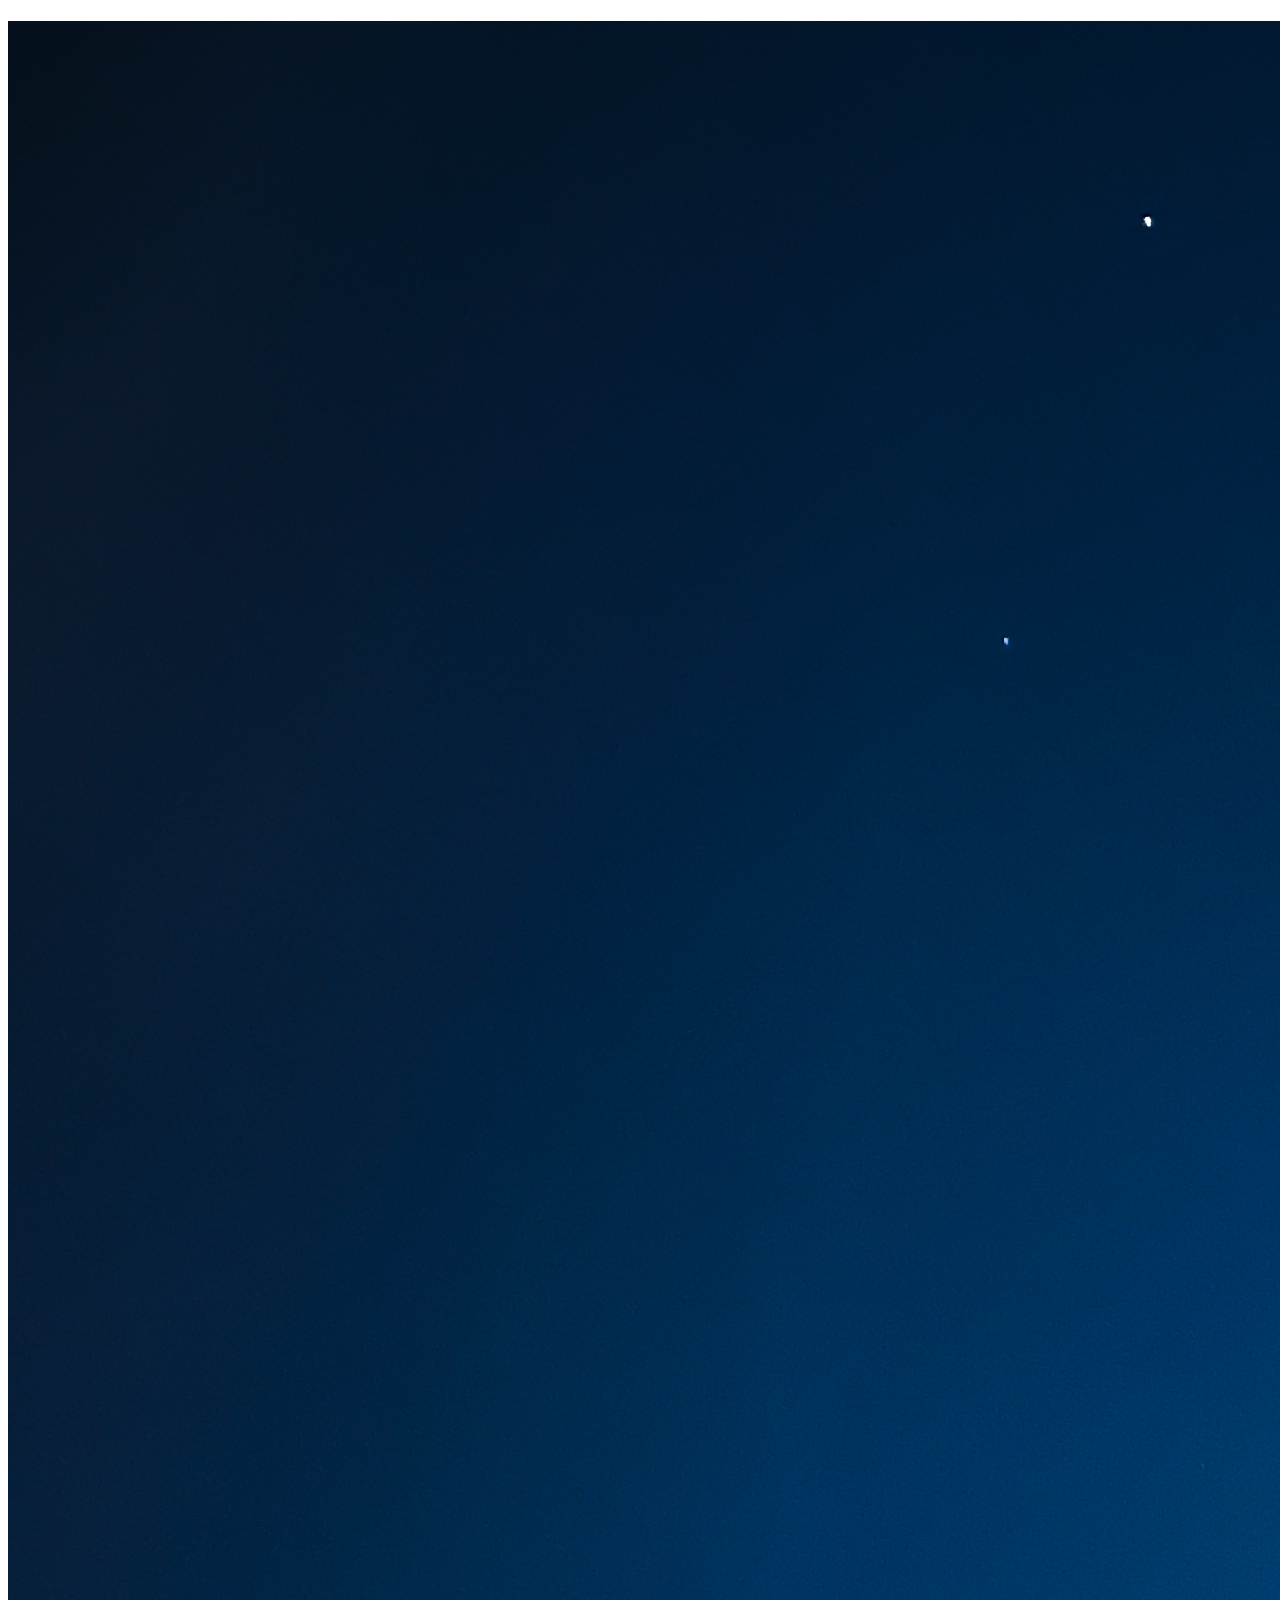
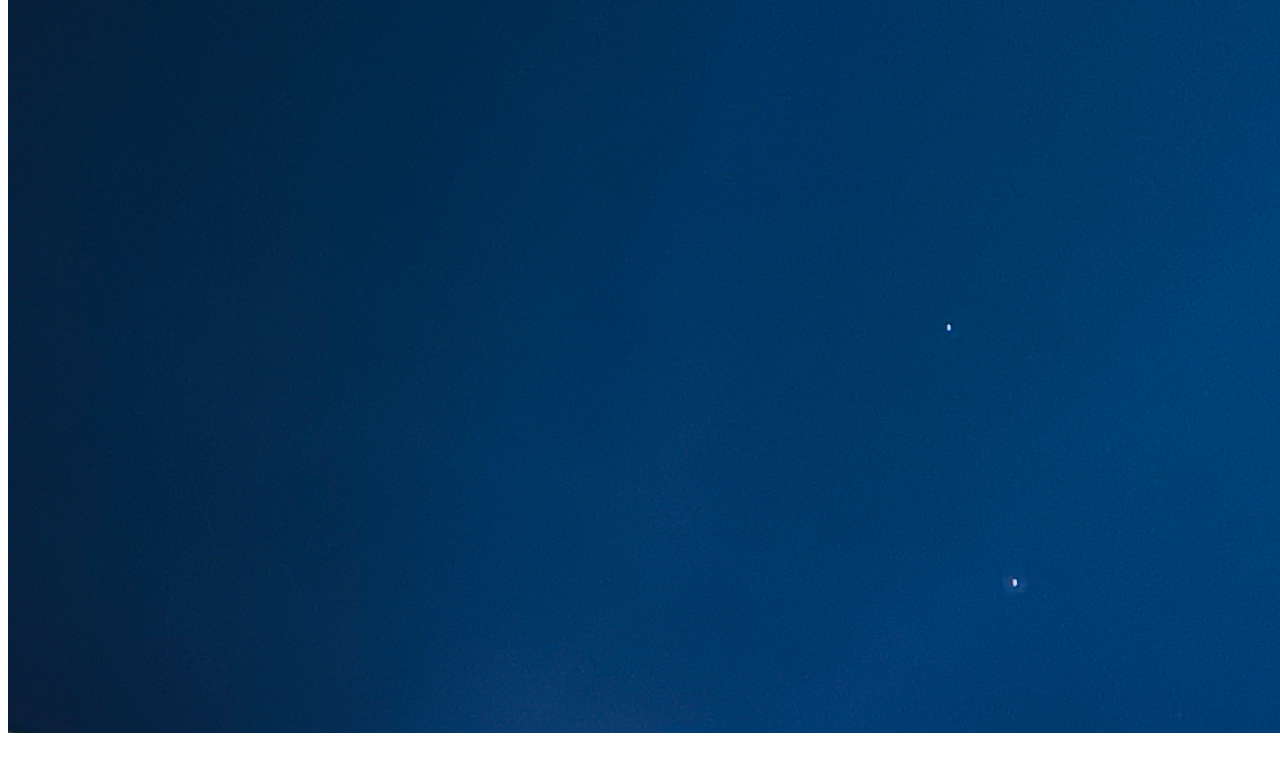
<file: index.html>
<!DOCTYPE html>
<html>
<body>
<h1>

<img src="IMG_8699.jpg" usemap="#image-map">

<map name="image-map">
<area shape="circle" coords="1200,201,61" alt="Angel" href="Angel.html">
</map></h1>
<p></p>
</body>
</html>
</file>
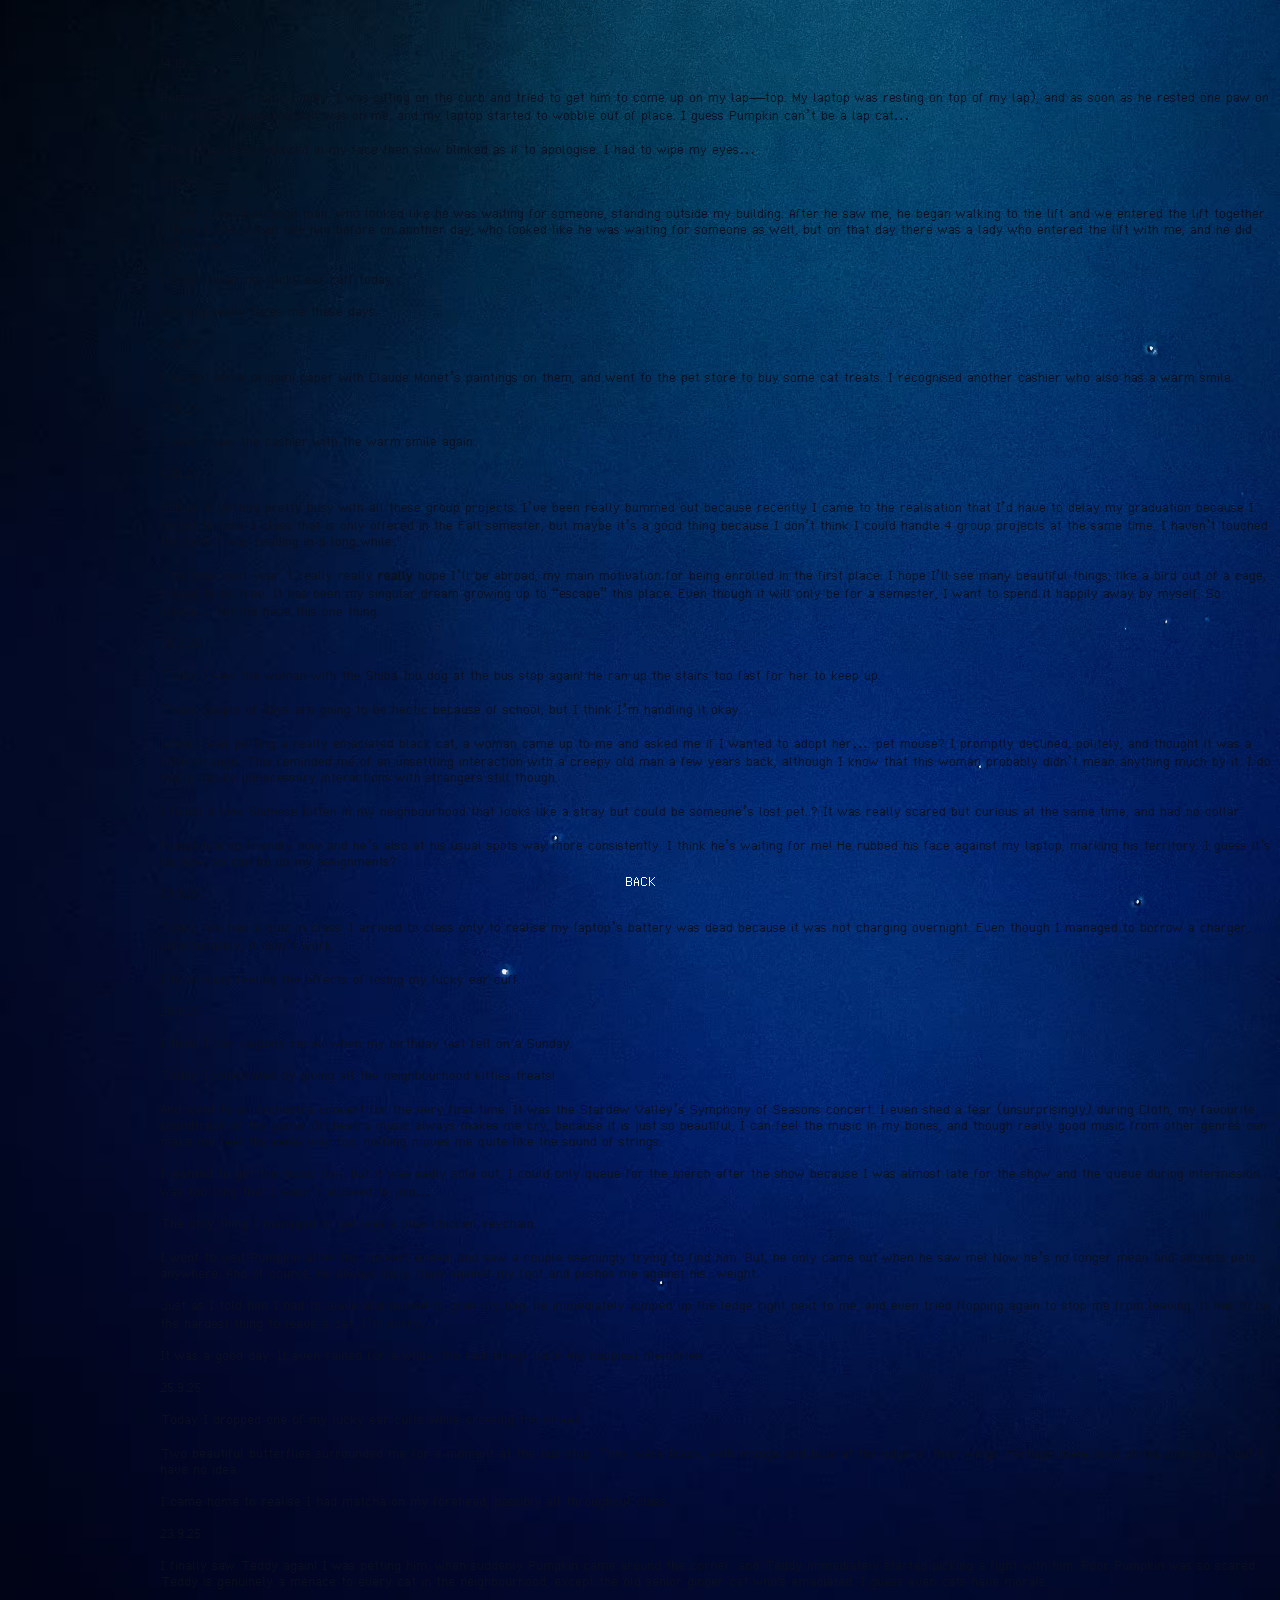
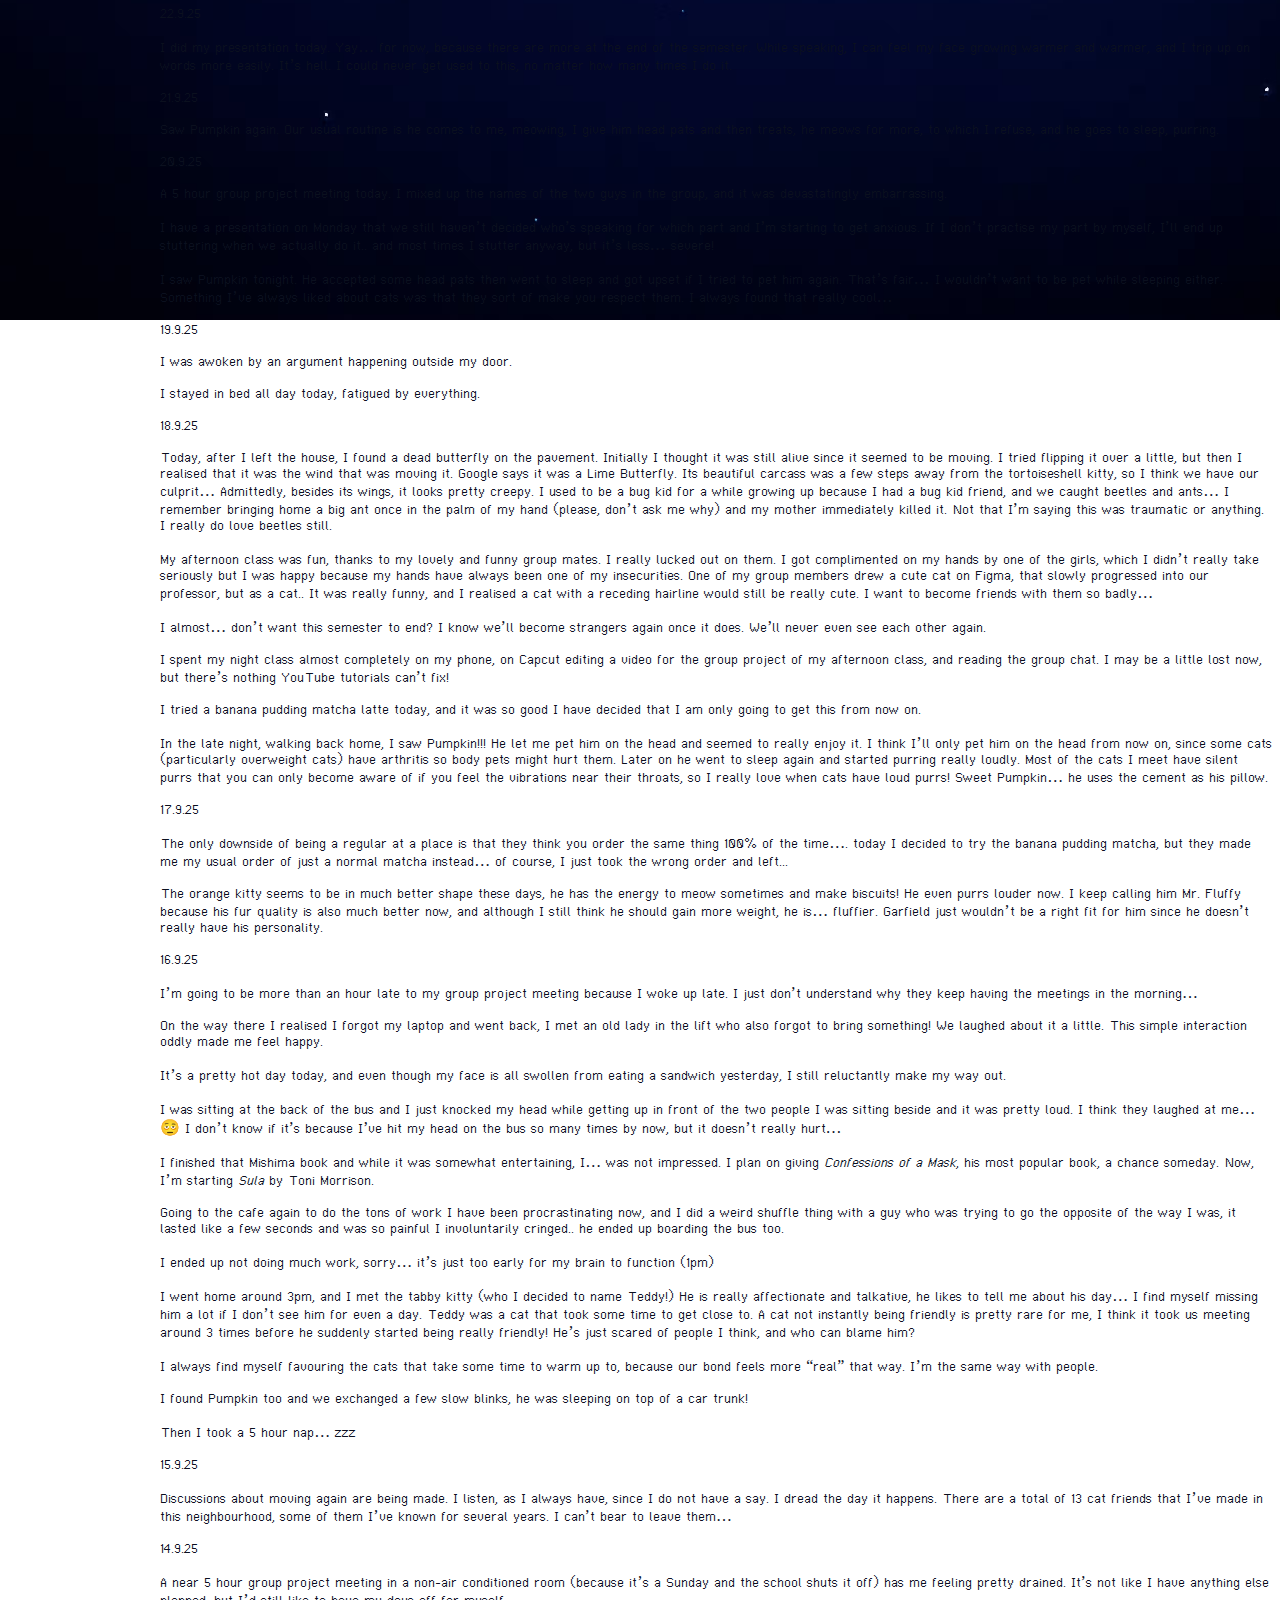
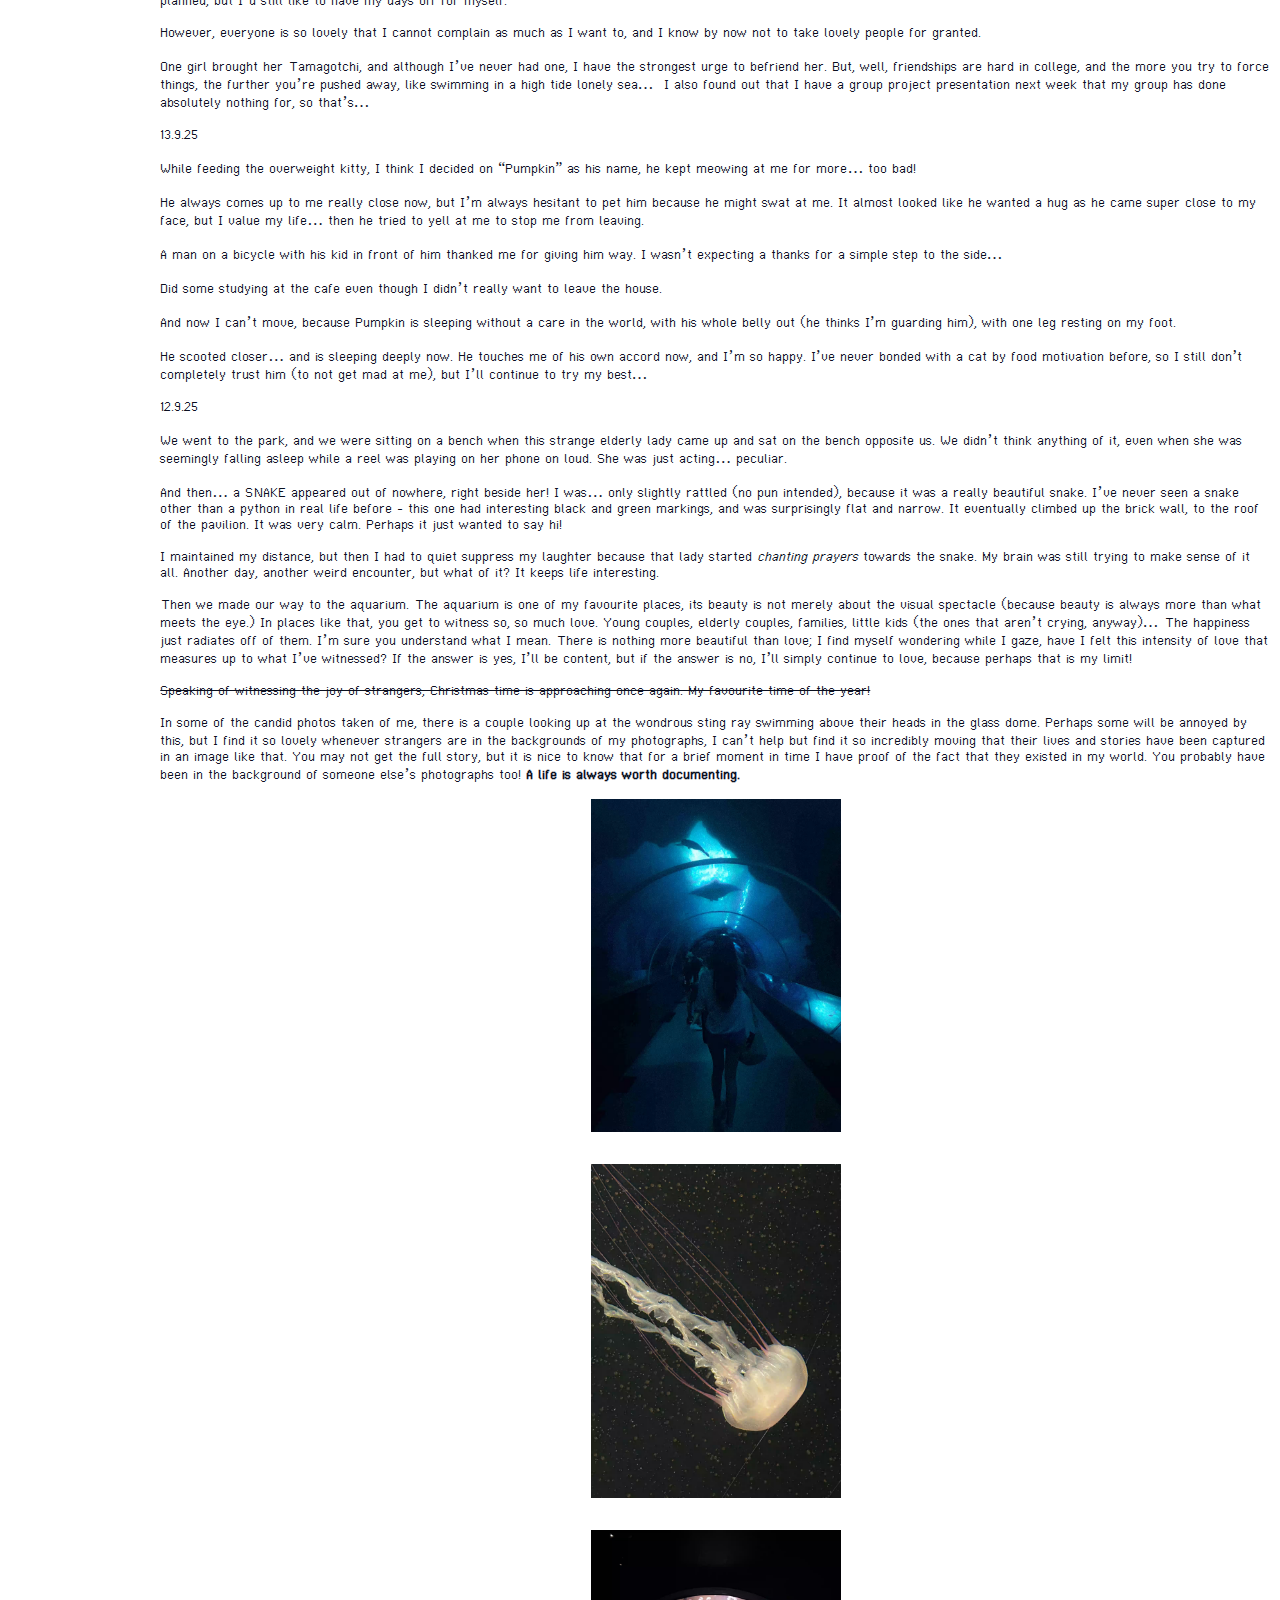
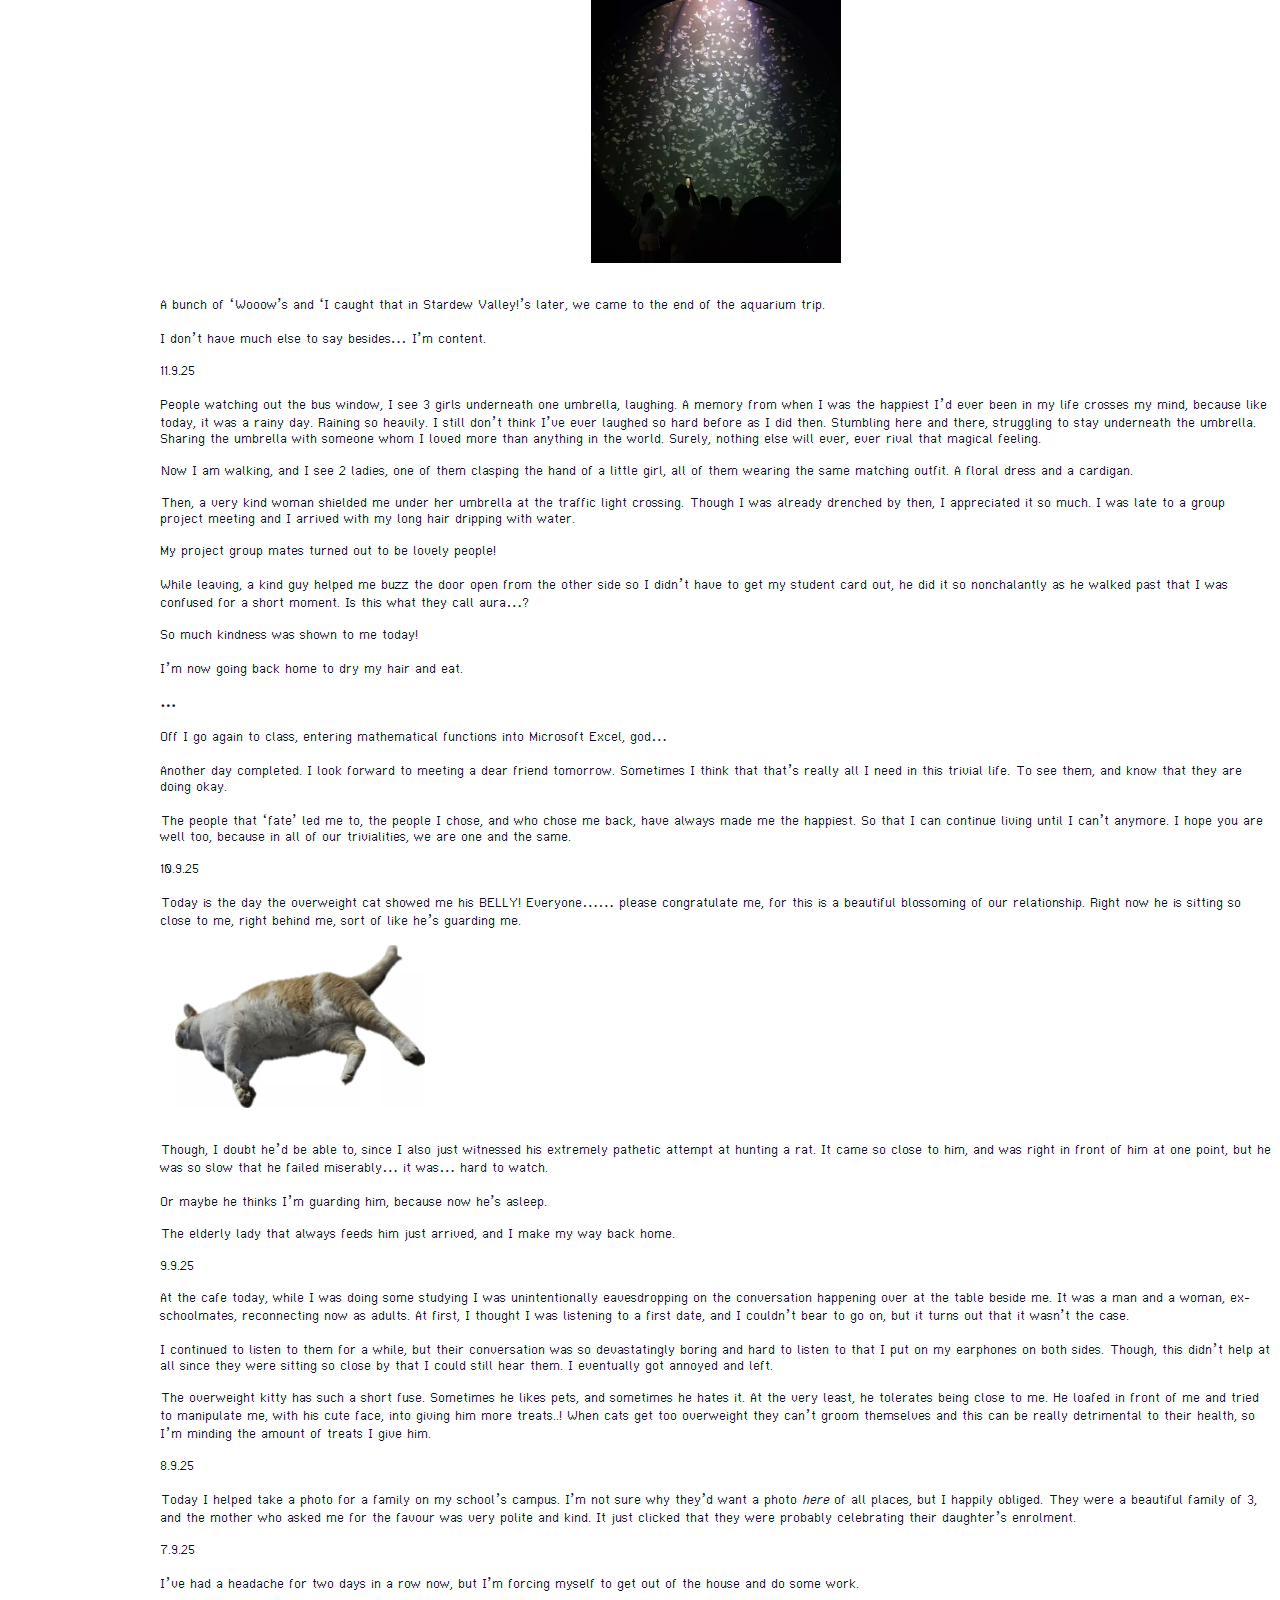
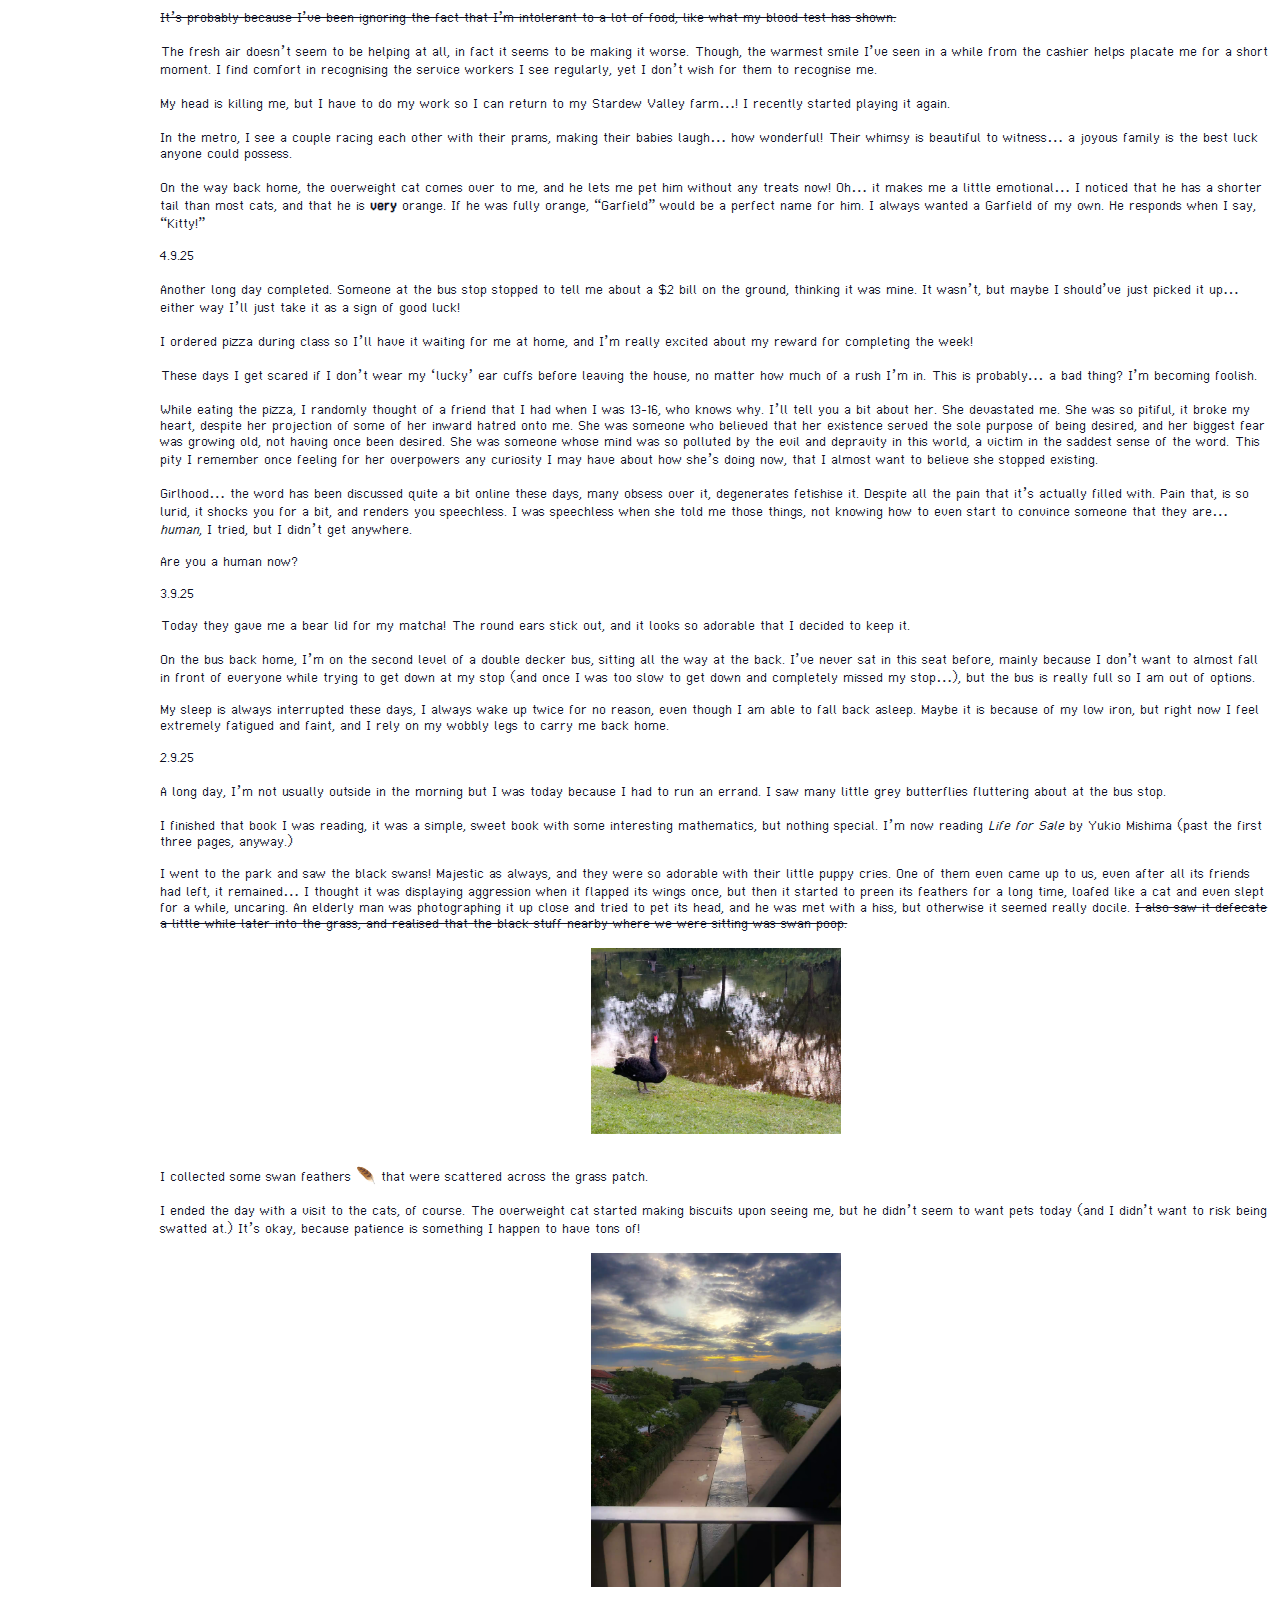
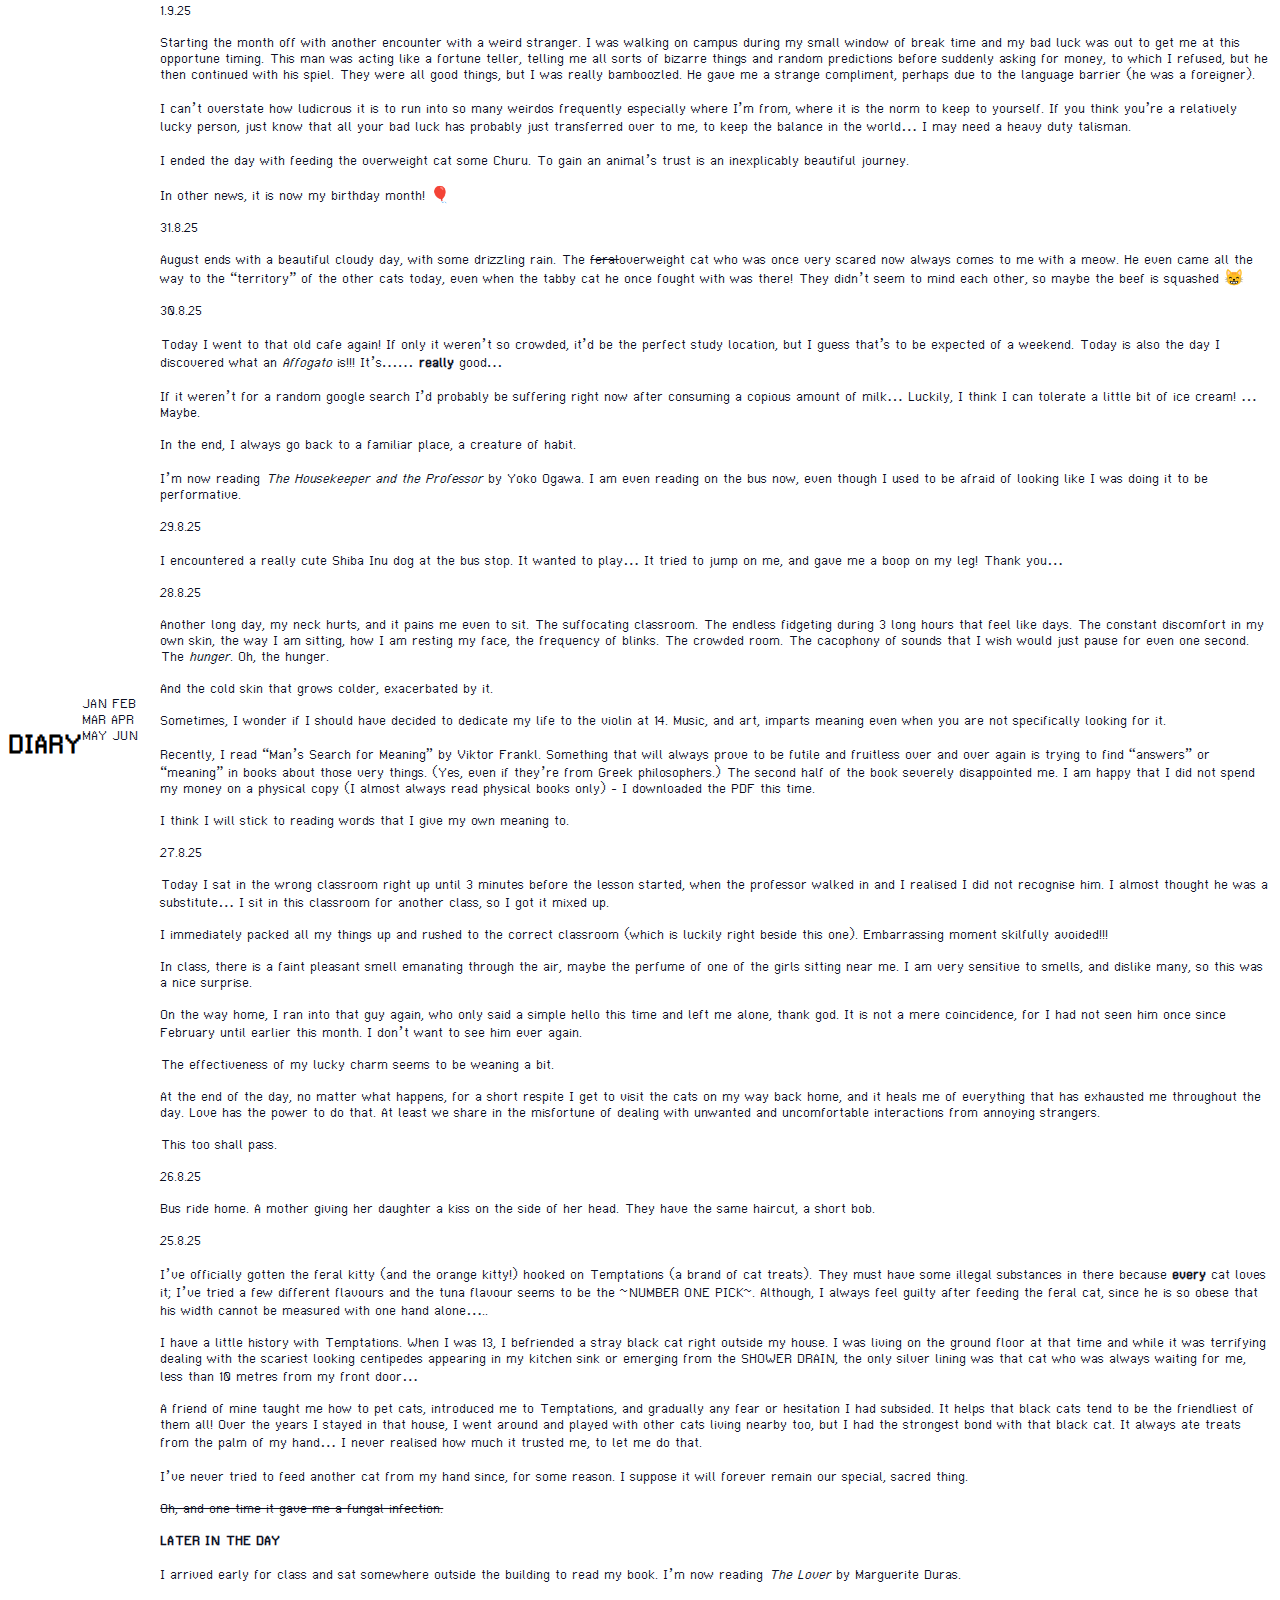
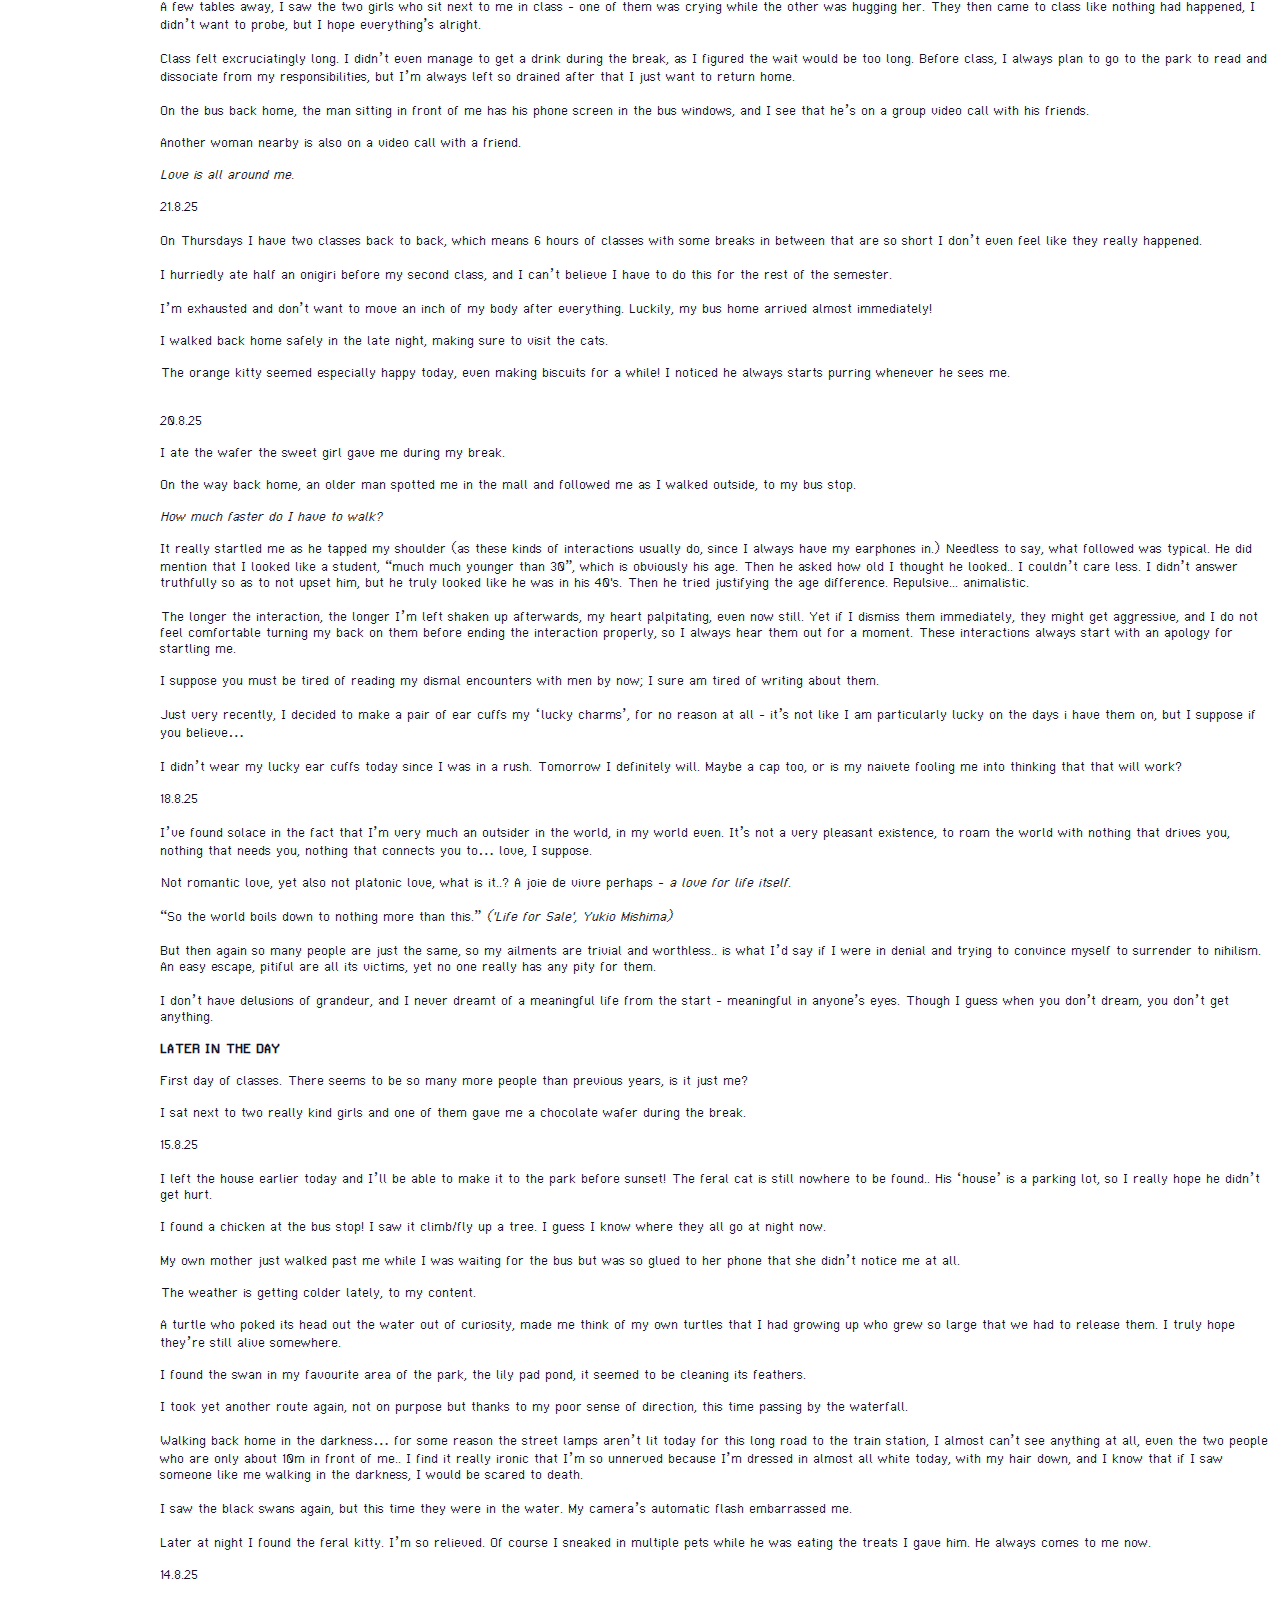
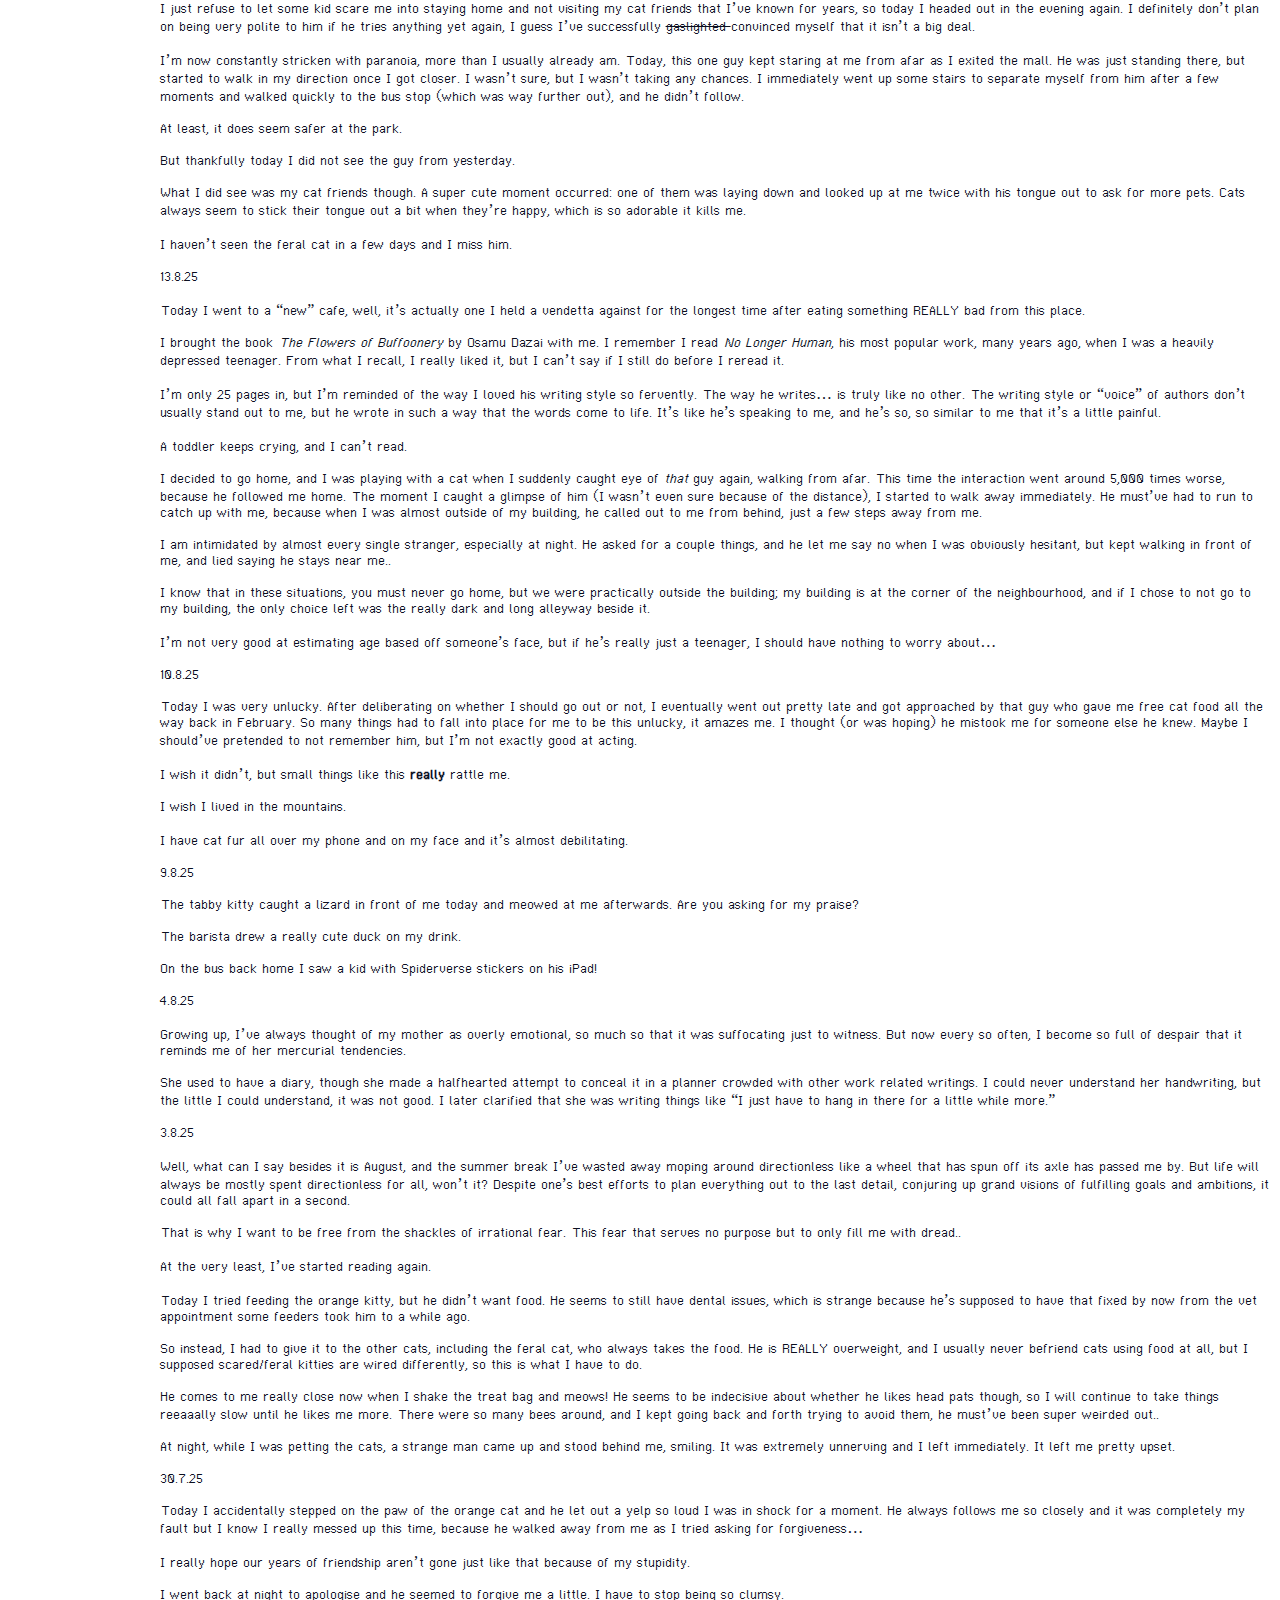
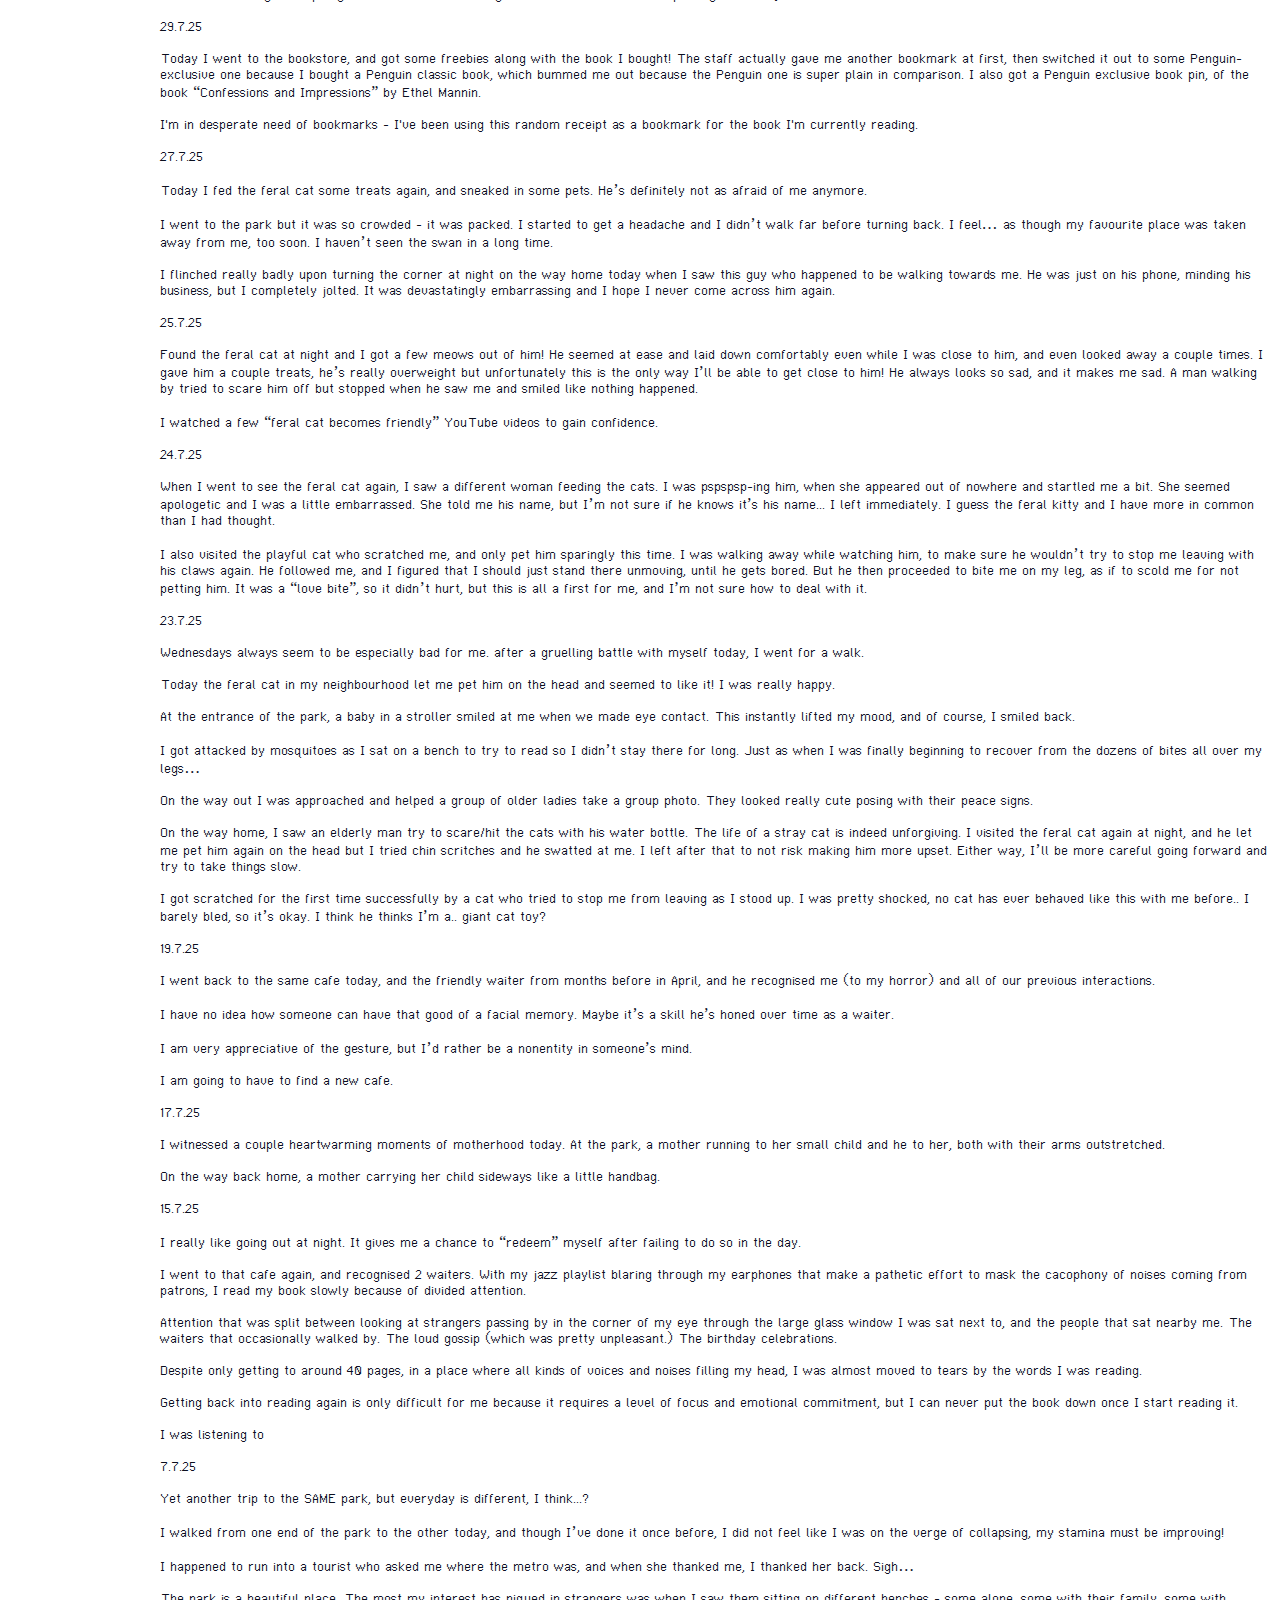
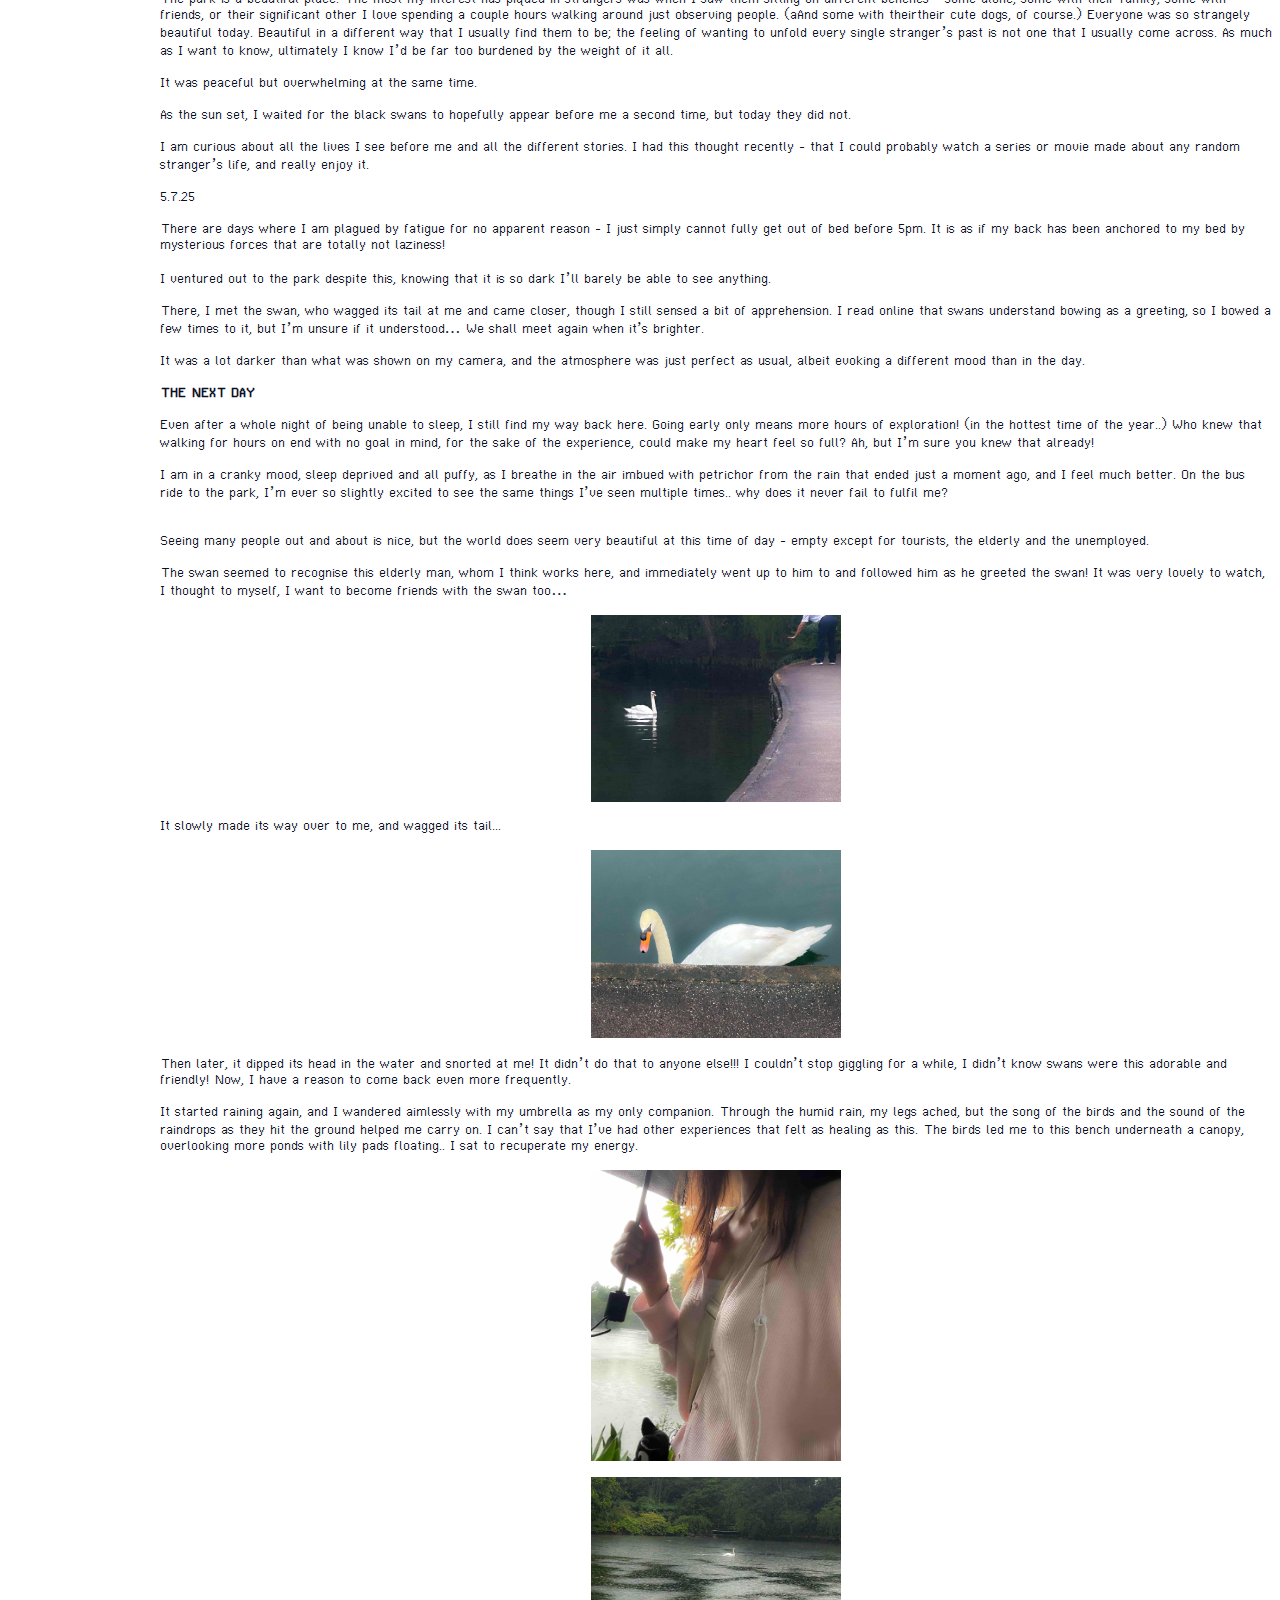
<file: diary/index.html>
<!DOCTYPE html>
<html lang="en">
<head>
   
    <meta charset="UTF-8">
    <link rel="stylesheet" href="../style.css">
    <meta name="viewport" content="width=device-width, initial-scale=1.0" />
   
    <title>Diary</title>
</head>
<body class="diary-bg">

  <div class="container">

<h1>DIARY <br> </h1>
   <p>JAN FEB MAR APR MAY JUN <a href=#7>JUL</a> <a href=#8>AUG</a> <a href=#9>SEP</a> <a href=#10>OCT</a> <a href=#11>NOV</a></p>
    <div id="scroll"> 
      <div id="10">
        <p>14.10.25<br><br>
          Pumpkin purrs really loudly. I was sitting on the curb and tried to get him to come up on my lap—top. My laptop was resting on top of my lap), and as soon as he rested one paw on it I felt like a bowling ball was on me, and my laptop started to wobble out of place. I guess Pumpkin can’t be a lap cat… <br><br>

The calico kitty sneezed in my face then slow blinked as if to apologise. I had to wipe my eyes… 
        </p>
        <p>9.10.25<br><br>
          Today I saw a strange man, who looked like he was waiting for someone, standing outside my building. After he saw me, he began walking to the lift and we entered the lift together. I think I saw a man like him before on another day, who looked like he was waiting for someone as well, but on that day there was a lady who entered the lift with me, and he did not follow.<br><br>

          I didn’t wear my lucky ear cuff today. <br><br>
          
          Nothing really fazes me these days. </p>
        <p>8.10.25<br><br>
          I bought some origami paper with Claude Monet’s paintings on them, and went to the pet store to buy some cat treats. I recognised another cashier who also has a warm smile. 

        </p>
        <p>7.10.25<br><br>
          Today I saw the cashier with the warm smile again. </p>
        <p>6.10.25<br><br>
          School is getting pretty busy with all these group projects. I’ve been really bummed out because recently I came to the realisation that I’d have to delay my graduation because I forgot to take a class that is only offered in the Fall semester, but maybe it’s a good thing because I don’t think I could handle 4 group projects at the same time. I haven’t touched the book I was reading in a long while.<br><br>

          This time next year, I really really <b>really</b> hope I’ll be abroad, my main motivation for being enrolled in the first place. I hope I’ll see many beautiful things; like a bird out of a cage, I want to be free. It has been my singular dream growing up to “escape” this place. Even though it will only be for a semester, I want to spend it happily away by myself. So please… let me have this one thing. </p>
      </div>
      <div id="9">
        <p>30.9.25<br><br>
          Today I saw the woman with the Shiba Inu dog at the bus stop again! He ran up the stairs too fast for her to keep up.<br><br>

          These couple of days are going to be hectic because of school, but I think I’m handling it okay.<br><br>
          
          While I was petting a really emaciated black cat, a woman came up to me and asked me if I wanted to adopt her…. pet mouse? I promptly declined, politely, and thought it was a little strange. This reminded me of an unsettling interaction with a creepy old man a few years back, although I know that this woman probably didn’t mean anything much by it. I do really dislike unnecessary interactions with strangers still though. <br><br>
          
          I found a new Siamese kitten in my neighbourhood that looks like a stray but could be someone’s lost pet..? It was really scared but curious at the same time, and had no collar. <br><br>
          
          Pumpkin is so friendly now and he’s also at his usual spots way more consistently. I think he’s waiting for me! He rubbed his face against my laptop, marking his territory. I guess it’s his now, so can he do my assignments? </p>
        <p>29.9.25<br><br>
          Today, we had a quiz in class. I arrived to class only to realise my laptop’s battery was dead because it was not charging overnight. Even though I managed to borrow a charger, unfortunately, it didn’t work. <br><br>

          I’m already feeling the effects of losing my lucky ear cuff. </p>
        <p>28.9.25<br><br>
          I think I can vaguely recall when my birthday last fell on a Sunday.<br><br>

Today I celebrated by giving all the neighbourhood kitties treats! <br><br>

And went to an orchestra concert for the very first time. It was the Stardew Valley’s Symphony of Seasons concert. I even shed a tear (unsurprisingly) during Cloth, my favourite soundtrack of the game. Orchestra music always makes me cry, because it is just so beautiful, I can feel the music in my bones, and though really good music from other genres can make me feel the same way too, nothing moves me quite like the sound of strings. <br><br>

I wanted to get the music box, but it was sadly sold out. I could only queue for the merch after the show because I was almost late for the show and the queue during intermission was too long that I wasn’t allowed to join…<br><br>

The only thing I managed to get was a blue chicken keychain. <br><br>

I went to visit Pumpkin after the concert ended, and saw a couple seemingly trying to find him. But, he only came out when he saw me! Now he’s no longer mean and accepts pets anywhere. And of course, he always belly flops against my foot and pushes me against his.. weight. <br><br>

Just as I told him I had to leave and moved to grab my bag, he immediately jumped up the ledge right next to me, and even tried flopping again to stop me from leaving. It has to be the hardest thing to leave a cat. I’m sorry…<br><br>

It was a good day. It even rained for a while, the rain brings back my happiest memories.

        </p>
        <p>25.9.25<br><br>
          Today I dropped one of my lucky ear cuffs while crossing the street. <br><br>

Two beautiful butterflies surrounded me for a moment at the bus stop. They were black, with orange and blue at the edge of their wings. Perhaps male <i>lexis dirtea merguia</i>… but I have no idea. <br><br>

I came home to realise I had matcha on my forehead, possibly all throughout class. 
        </p>
        <p>23.9.25<br><br>
          I finally saw Teddy again! I was petting him, when suddenly Pumpkin came around the corner, and Teddy immediately started picking a fight with him. Poor Pumpkin was so scared. Teddy is genuinely a menace to every cat in the neighbourhood, except the old senior ginger cat who's emaciated. I guess even cats have morals.
        </p>
        <p>22.9.25<br><br>
          I did my presentation today. Yay… for now, because there are more at the end of the semester. While speaking, I can feel my face growing warmer and warmer, and I trip up on words more easily. It’s hell. I could never get used to this, no matter how many times I do it. 

        </p>
        <p>21.9.25<br><br>
          Saw Pumpkin again. Our usual routine is he comes to me, meowing, I give him head pats and then treats, he meows for more, to which I refuse, and he goes to sleep, purring. 
        </p>
        <p>20.9.25<br><br>
          A 5 hour group project meeting today. I mixed up the names of the two guys in the group, and it was devastatingly embarrassing. <br><br>

          I have a presentation on Monday that we still haven’t decided who’s speaking for which part and I’m starting to get anxious. If I don’t practise my part by myself, I’ll end up stuttering when we actually do it.. and most times I stutter anyway, but it’s less… severe! <br><br>
          
          I saw Pumpkin tonight. He accepted some head pats then went to sleep and got upset if I tried to pet him again. That’s fair… I wouldn’t want to be pet while sleeping either. Something I’ve always liked about cats was that they sort of make you respect them. I always found that really cool…</p>
        <p>19.9.25<br><br>
          I was awoken by an argument happening outside my door. <br><br>

          I stayed in bed all day today, fatigued by everything.</p>
        <p>18.9.25<br><br>
          Today, after I left the house, I found a dead butterfly on the pavement. Initially I thought it was still alive since it seemed to be moving. I tried flipping it over a little, but then I realised that it was the wind that was moving it. Google says it was a Lime Butterfly. Its beautiful carcass was a few steps away from the tortoiseshell kitty, so I think we have our culprit… Admittedly, besides its wings, it looks pretty creepy. I used to be a bug kid for a while growing up because I had a bug kid friend, and we caught beetles and ants… I remember bringing home a big ant once in the palm of my hand (please, don’t ask me why) and my mother immediately killed it. Not that I’m saying this was traumatic or anything. I really do love beetles still.<br><br> 

          My afternoon class was fun, thanks to my lovely and funny group mates. I really lucked out on them. I got complimented on my hands by one of the girls, which I didn’t really take seriously but I was happy because my hands have always been one of my insecurities. One of my group members drew a cute cat on Figma, that slowly progressed into our professor, but as a cat.. It was really funny, and I realised a cat with a receding hairline would still be really cute. I want to become friends with them so badly… <br><br>
          
          I almost… don’t want this semester to end? I know we’ll become strangers again once it does. We’ll never even see each other again. <br><br>
          
          I spent my night class almost completely on my phone, on Capcut editing a video for the group project of my afternoon class, and reading the group chat. I may be a little lost now, but there’s nothing YouTube tutorials can’t fix! <br><br>
          
          I tried a banana pudding matcha latte today, and it was so good I have decided that I am only going to get this from now on.<br><br>
          
          In the late night, walking back home, I saw Pumpkin!!! He let me pet him on the head and seemed to really enjoy it. I think I’ll only pet him on the head from now on, since some cats (particularly overweight cats) have arthritis so body pets might hurt them. Later on he went to sleep again and started purring really loudly. Most of the cats I meet have silent purrs that you can only become aware of if you feel the vibrations near their throats, so I really love when cats have loud purrs! Sweet Pumpkin… he uses the cement as his pillow. </p>
        <p>17.9.25<br><br>
          The only downside of being a regular at a place is that they think you order the same thing 100% of the time…. today I decided to try the banana pudding matcha, but they made me my usual order of just a normal matcha instead… of course, I just took the wrong order and left... <br><br>

          The orange kitty seems to be in much better shape these days, he has the energy to meow sometimes and make biscuits! He even purrs louder now. I keep calling him Mr. Fluffy because his fur quality is also much better now, and although I still think he should gain more weight, he is… fluffier. Garfield just wouldn’t be a right fit for him since he doesn’t really have his personality. </p>
        <p>16.9.25<br><br>
          I’m going to be more than an hour late to my group project meeting because I woke up late. I just don’t understand why they keep having the meetings in the morning… <br><br>

          On the way there I realised I forgot my laptop and went back, I met an old lady in the lift who also forgot to bring something! We laughed about it a little. This simple interaction oddly made me feel happy. <br><br>
          
          It’s a pretty hot day today, and even though my face is all swollen from eating a sandwich yesterday, I still reluctantly make my way out. <br><br>
          
          I was sitting at the back of the bus and I just knocked my head while getting up in front of the two people I was sitting beside and it was pretty loud. I think they laughed at me…🫩 I don’t know if it’s because I’ve hit my head on the bus so many times by now, but it doesn’t really hurt… <br><br>
          
          I finished that Mishima book and while it was somewhat entertaining, I… was not impressed. I plan on giving <i>Confessions of a Mask</i>, his most popular book, a chance someday. Now, I’m starting <i>Sula</i> by Toni Morrison.<br><br>
          
          Going to the cafe again to do the tons of work I have been procrastinating now, and I did a weird shuffle thing with a guy who was trying to go the opposite of the way I was, it lasted like a few seconds and was so painful I involuntarily cringed.. he ended up boarding the bus too.<br><br>
          
          I ended up not doing much work, sorry… it’s just too early for my brain to function (1pm) <br><br>
          
          I went home around 3pm, and I met the tabby kitty (who I decided to name Teddy!) He is really affectionate and talkative, he likes to tell me about his day… I find myself missing him a lot if I don’t see him for even a day. Teddy was a cat that took some time to get close to. A cat not instantly being friendly is pretty rare for me, I think it took us meeting around 3 times before he suddenly started being really friendly! He’s just scared of people I think, and who can blame him? <br><br>
          
          I always find myself favouring the cats that take some time to warm up to, because our bond feels more “real” that way. I’m the same way with people. <br><br>
          
          I found Pumpkin too and we exchanged a few slow blinks, he was sleeping on top of a car trunk! <br><br>
          
          Then I took a 5 hour nap… zzz</p>
        <p>15.9.25<br><br>
          Discussions about moving again are being made. I listen, as I always have, since I do not have a say. I dread the day it happens. There are a total of 13 cat friends that I’ve made in this neighbourhood, some of them I’ve known for several years. I can’t bear to leave them…</p>
        <p>14.9.25<br><br>
          A near 5 hour group project meeting in a non-air conditioned room (because it’s a Sunday and the school shuts it off) has me feeling pretty drained. It’s not like I have anything else planned, but I’d still like to have my days off for myself.<br><br>

          However, everyone is so lovely that I cannot complain as much as I want to, and I know by now not to take lovely people for granted. <br><br>
          
          One girl brought her Tamagotchi, and although I’ve never had one, I have the strongest urge to befriend her. But, well, friendships are hard in college, and the more you try to force things, the further you’re pushed away, like swimming in a high tide lonely sea… 
           I also found out that I have a group project presentation next week that my group has done absolutely nothing for, so that’s… </p>
        <p>13.9.25<br><br>
          While feeding the overweight kitty, I think I decided on “Pumpkin” as his name, he kept meowing at me for more… too bad! <br><br>

He always comes up to me really close now, but I’m always hesitant to pet him because he might swat at me. It almost looked like he wanted a hug as he came super close to my face, but I value my life… then he tried to yell at me to stop me from leaving.<br><br>

A man on a bicycle with his kid in front of him thanked me for giving him way. I wasn’t expecting a thanks for a simple step to the side… <br><br>

Did some studying at the cafe even though I didn’t really want to leave the house.<br><br>

And now I can’t move, because Pumpkin is sleeping without a care in the world, with his whole belly out (he thinks I’m guarding him), with one leg resting on my foot. <br><br>

He scooted closer… and is sleeping deeply now. He touches me of his own accord now, and I’m so happy. I’ve never bonded with a cat by food motivation before, so I still don’t completely trust him (to not get mad at me), but I’ll continue to try my best… 
        </p>
        <p>12.9.25<br><br>
          We went to the park, and we were sitting on a bench when this strange elderly lady came up and sat on the bench opposite us. We didn’t think anything of it, even when she was seemingly falling asleep while a reel was playing on her phone on loud. She was just acting… peculiar. <br><br>

And then… a SNAKE appeared out of nowhere, right beside her! I was… only slightly rattled (no pun intended), because it was a really beautiful snake. I’ve never seen a snake other than a python in real life before - this one had interesting black and green markings, and was surprisingly flat and narrow. It eventually climbed up the brick wall, to the roof of the pavilion. It was very calm. Perhaps it just wanted to say hi! <br><br>

I maintained my distance, but then I had to quiet suppress my laughter because that lady started <i>chanting prayers</i> towards the snake. My brain was still trying to make sense of it all. Another day, another weird encounter, but what of it? It keeps life interesting. <br><br>

Then we made our way to the aquarium. The aquarium is one of my favourite places, its beauty is not merely about the visual spectacle (because beauty is always more than what meets the eye.) In places like that, you get to witness so, so much love. Young couples, elderly couples, families, little kids (the ones that aren’t crying, anyway)… The happiness just radiates off of them. I’m sure you understand what I mean. There is nothing more beautiful than love; I find myself wondering while I gaze, have I felt this intensity of love that measures up to what I’ve witnessed? If the answer is yes, I’ll be content, but if the answer is no, I’ll simply continue to love, because perhaps that is my limit!  <br><br>

<s>Speaking of witnessing the joy of strangers, Christmas time is approaching once again. My favourite time of the year! </s> <br><br>

In some of the candid photos taken of me, there is a couple looking up at the wondrous sting ray swimming above their heads in the glass dome. Perhaps some will be annoyed by this, but I find it so lovely whenever strangers are in the backgrounds of my photographs, I can’t help but find it so incredibly moving that their lives and stories have been captured in an image like that. You may not get the full story, but it is nice to know that for a brief moment in time I have proof of the fact that they existed in my world. You probably have been in the background of someone else’s photographs too! <b>A life is always worth documenting. </b> <br><br>
<img style="width:50%; margin:auto;" src="sep/20250912_174619.avif"><br><br>
<img style="width:50%; margin:auto;"src="sep/IMG_1100.avif"><br><br>
<img style="width:50%; margin:auto;"src="sep/IMG_1102.avif"><br><br>

A bunch of ‘Wooow’s and ‘I caught that in Stardew Valley!’s later, we came to the end of the aquarium trip. <br><br>

I don’t have much else to say besides… I’m content.
        </p>
        <p>11.9.25<br><br>
          People watching out the bus window, I see 3 girls underneath one umbrella, laughing. A memory from when I was the happiest I’d ever been in my life crosses my mind, because like today, it was a rainy day. Raining so heavily. I still don’t think I’ve ever laughed so hard before as I did then. Stumbling here and there, struggling to stay underneath the umbrella. Sharing the umbrella with someone whom I loved more than anything in the world. Surely, nothing else will ever, ever rival that magical feeling. <br><br>

Now I am walking, and I see 2 ladies, one of them clasping the hand of a little girl, all of them wearing the same matching outfit. A floral dress and a cardigan. <br><br>

Then, a very kind woman shielded me under her umbrella at the traffic light crossing. Though I was already drenched by then, I appreciated it so much. I was late to a group project meeting and I arrived with my long hair dripping with water. <br><br>

My project group mates turned out to be lovely people! <br><br>

While leaving, a kind guy helped me buzz the door open from the other side so I didn’t have to get my student card out, he did it so nonchalantly as he walked past that I was confused for a short moment. Is this what they call aura…?<br><br>

So much kindness was shown to me today! <br><br>

I’m now going back home to dry my hair and eat.<br><br>

<b>…</b> <br><br>

Off I go again to class, entering mathematical functions into Microsoft Excel, god… <br><br>

Another day completed. I look forward to meeting a dear friend tomorrow. Sometimes I think that that’s really all I need in this trivial life. To see them, and know that they are doing okay. <br><br>
The people that ‘fate’ led me to, the people I chose, and who chose me back, have always made me the happiest. So that I can continue living until I can’t anymore. I hope you are well too, because in all of our trivialities, we are one and the same. 

        </p>
  
        <p>10.9.25<br><br>
          Today is the day the overweight cat showed me his BELLY! Everyone…… please congratulate me, for this is a beautiful blossoming of our relationship. Right now he is sitting so close to me, right behind me, sort of like he’s guarding me.<br><br>

          <img src="sep/belly.avif"><br><br>

          Though, I doubt he’d be able to, since I also just witnessed his extremely pathetic attempt at hunting a rat. It came so close to him, and was right in front of him at one point, but he was so slow that he failed miserably… it was… hard to watch. <br><br>
          
          Or maybe he thinks I’m guarding him, because now he’s asleep. <br><br>
          
          The elderly lady that always feeds him just arrived, and I make my way back home.





        </p>
        <p>9.9.25<br><br>

At the cafe today, while I was doing some studying I was unintentionally eavesdropping on the conversation happening over at the table beside me. It was a man and a woman, ex-schoolmates, reconnecting now as adults. At first, I thought I was listening to a first date, and I couldn’t bear to go on, but it turns out that it wasn’t the case. <br><br>

I continued to listen to them for a while, but their conversation was so devastatingly boring and hard to listen to that I put on my earphones on both sides. Though, this didn’t help at all since they were sitting so close by that I could still hear them. I eventually got annoyed and left. <br><br>

The overweight kitty has such a short fuse. Sometimes he likes pets, and sometimes he hates it. At the very least, he tolerates being close to me. He loafed in front of me and tried to manipulate me, with his cute face, into giving him more treats..! When cats get too overweight they can’t groom themselves and this can be really detrimental to their health, so I’m minding the amount of treats I give him. 






        </p>
        <p>8.9.25<br><br>
          Today I helped take a photo for a family on my school’s campus. I’m not sure why they’d want a photo <i>here</i> of all places, but I happily obliged. They were a beautiful family of 3, and the mother who asked me for the favour was very polite and kind. It just clicked that they were probably celebrating their daughter’s enrolment.





        </p>
        <p>7.9.25<br><br>
          I’ve had a headache for two days in a row now, but I’m forcing myself to get out of the house and do some work.<br><br>

<s>It’s probably because I’ve been ignoring the fact that I’m intolerant to a lot of food, like what my blood test has shown. </s><br><br>

The fresh air doesn’t seem to be helping at all, in fact it seems to be making it worse. Though, the warmest smile I’ve seen in a while from the cashier helps placate me for a short moment. I find comfort in recognising the service workers I see regularly, yet I don’t wish for them to recognise me.<br><br>

My head is killing me, but I have to do my work so I can return to my Stardew Valley farm…! I recently started playing it again. <br><br>

In the metro, I see a couple racing each other with their prams, making their babies laugh…  how wonderful! Their whimsy is beautiful to witness… a joyous family is the best luck anyone could possess. <br><br>

On the way back home, the overweight cat comes over to me, and he lets me pet him without any treats now! Oh… it makes me a little emotional… I noticed that he has a shorter tail than most cats, and that he is <b>very</b> orange. If he was fully orange, “Garfield” would be a perfect name for him. I always wanted a Garfield of my own. He responds when I say, “Kitty!”



        </p>
        <p>4.9.25<br><br>
          Another long day completed. Someone at the bus stop stopped to tell me about a $2 bill on the ground, thinking it was mine. It wasn’t, but maybe I should’ve just picked it up… either way I’ll just take it as a sign of good luck! <br><br>

          I ordered pizza during class so I’ll have it waiting for me at home, and I’m really excited about my reward for completing the week!<br><br>
          
          These days I get scared if I don’t wear my ‘lucky’ ear cuffs before leaving the house, no matter how much of a rush I’m in. This is probably… a bad thing? I’m becoming foolish. <br><br>
          
          While eating the pizza, I randomly thought of a friend that I had when I was 13-16, who knows why. I’ll tell you a bit about her. She devastated me. She was so pitiful, it broke my heart, despite her projection of some of her inward hatred onto me. She was someone who believed that her existence served the sole purpose of being desired, and her biggest fear was growing old, not having once been desired. She was someone whose mind was so polluted by the evil and depravity in this world, a victim in the saddest sense of the word. This pity I remember once feeling for her overpowers any curiosity I may have about how she’s doing now, that I almost want to believe she stopped existing. <br><br>
          
          Girlhood… the word has been discussed quite a bit online these days, many obsess over it, degenerates fetishise it. Despite all the pain that it’s actually filled with. Pain that, is so lurid, it shocks you for a bit, and renders you speechless. I was speechless when she told me those things, not knowing how to even start to convince someone that they are… <i>human</i>, I tried, but I didn’t get anywhere.<br><br>
          Are you a human now? </p>
        <p>3.9.25<br><br>
          Today they gave me a bear lid for my matcha! The round ears stick out, and it looks so adorable that I decided to keep it.<br><br>

On the bus back home, I’m on the second level of a double decker bus, sitting all the way at the back. I’ve never sat in this seat before, mainly because I don’t want to almost fall in front of everyone while trying to get down at my stop (and once I was too slow to get down and completely missed my stop…), but the bus is really full so I am out of options. <br><br>

My sleep is always interrupted these days, I always wake up twice for no reason, even though I am able to fall back asleep. Maybe it is because of my low iron, but right now I feel extremely fatigued and faint, and I rely on my wobbly legs to carry me back home. 
        </p>
        <p>2.9.25<br><br>
          A long day, I’m not usually outside in the morning but I was today because I had to run an errand. I saw many little grey butterflies fluttering about at the bus stop. <br><br>

I finished that book I was reading, it was a simple, sweet book with some interesting mathematics, but nothing special. I’m now reading <i>Life for Sale</i> by Yukio Mishima (past the first three pages, anyway.)<br><br>

I went to the park and saw the black swans! Majestic as always, and they were so adorable with their little puppy cries. One of them even came up to us, even after all its friends had left, it remained… I thought it was displaying aggression when it flapped its wings once, but then it started to preen its feathers for a long time, loafed like a cat and even slept for a while, uncaring. An elderly man was photographing it up close and tried to pet its head, and he was met with a hiss, but otherwise it seemed really docile. <s>I also saw it defecate a little while later into the grass, and realised that the black stuff nearby where we were sitting was swan poop. </s><br><br>
<img style="width:50%; margin:auto;"src="sep/IMG_0999.avif"><br><br>


I collected some swan feathers 🪶 that were scattered across the grass patch. <br><br>

I ended the day with a visit to the cats, of course. The overweight cat started making biscuits upon seeing me, but he didn’t seem to want pets today (and I didn’t want to risk being swatted at.) It’s okay, because patience is something I happen to have tons of! <br><br>

<img style="width:50%; margin:auto;"src="sep/IMG_1003.avif">






        </p>
        <p>1.9.25<br><br>
        Starting the month off with another encounter with a weird stranger. I was walking on campus during my small window of break time and my bad luck was out to get me at this opportune timing. This man was acting like a fortune teller, telling me all sorts of bizarre things and random predictions before suddenly asking for money, to which I refused, but he then continued with his spiel. They were all good things, but I was really bamboozled. He gave me a strange compliment, perhaps due to the language barrier (he was a foreigner).<br><br>

I can’t overstate how ludicrous it is to run into so many weirdos frequently especially where I’m from, where it is the norm to keep to yourself. If you think you’re a relatively lucky person, just know that all your bad luck has probably just transferred over to me, to keep the balance in the world… I may need a heavy duty talisman. <br><br>

I ended the day with feeding the overweight cat some Churu. To gain an animal’s trust is an inexplicably beautiful journey.<br><br>

In other news, it is now my birthday month! 🎈 
      </p>
       </div>
      <div id="8">
        <p>31.8.25<br><br>
          August ends with a beautiful cloudy day, with some drizzling rain. The <s>feral</s>overweight cat who was once very scared now always comes to me with a meow. He even came all the way to the “territory” of the other cats today, even when the tabby cat he once fought with was there! They didn’t seem to mind each other, so maybe the beef is squashed 😸

        </p>
        <p>30.8.25<br><br>
          Today I went to that old cafe again! If only it weren’t so crowded, it’d be the perfect study location, but I guess that’s to be expected of a weekend. Today is also the day I discovered what an <i>Affogato</i> is!!! It’s…… <b>really</b> good… <br><br>

If it weren’t for a random google search I’d probably be suffering right now after consuming a copious amount of milk… Luckily, I think I can tolerate a little bit of ice cream! … Maybe. <br><br>

In the end, I always go back to a familiar place, a creature of habit. <br><br>

I’m now reading <i>The Housekeeper and the Professor</i> by Yoko Ogawa. I am even reading on the bus now, even though I used to be afraid of looking like I was doing it to be performative. 


        </p>
        <p>29.8.25<br><br>
          I encountered a really cute Shiba Inu dog at the bus stop. It wanted to play… It tried to jump on me, and gave me a boop on my leg! Thank you… 

        </p>
        <p>28.8.25<br><br>
          Another long day, my neck hurts, and it pains me even to sit. The suffocating classroom. The endless fidgeting during 3 long hours that feel like days. The constant discomfort in my own skin, the way I am sitting, how I am resting my face, the frequency of blinks. The crowded room. The cacophony of sounds that I wish would just pause for even one second. The <i>hunger</i>. Oh, the hunger. <br><br>

And the cold skin that grows colder, exacerbated by it. <br><br>

Sometimes, I wonder if I should have decided to dedicate my life to the violin at 14. Music, and art, imparts meaning even when you are not specifically looking for it. <br><br>

Recently, I read “Man’s Search for Meaning” by Viktor Frankl. Something that will always prove to be futile and fruitless over and over again is trying to find “answers” or “meaning” in books about those very things. (Yes, even if they’re from Greek philosophers.) The second half of the book severely disappointed me. I am happy that I did not spend my money on a physical copy (I almost always read physical books only) - I downloaded the PDF this time. <br><br>

I think I will stick to reading words that I give my own meaning to. 







        </p>
        
        <p>27.8.25<br><br>
          Today I sat in the wrong classroom right up until 3 minutes before the lesson started, when the professor walked in and I realised I did not recognise him. I almost thought he was a substitute… I sit in this classroom for another class, so I got it mixed up. <br><br>

I immediately packed all my things up and rushed to the correct classroom (which is luckily right beside this one). Embarrassing moment skilfully avoided!!!<br><br>

In class, there is a faint pleasant smell emanating through the air, maybe the perfume of one of the girls sitting near me. I am very sensitive to smells, and dislike many, so this was a nice surprise. <br><br>

On the way home, I ran into that guy again, who only said a simple hello this time and left me alone, thank god. It is not a mere coincidence, for I had not seen him once since February until earlier this month. I don’t want to see him ever again.<br><br>

The effectiveness of my lucky charm seems to be weaning a bit. <br><br>

At the end of the day, no matter what happens, for a short respite I get to visit the cats on my way back home, and it heals me of everything that has exhausted me throughout the day. Love has the power to do that. At least we share in the misfortune of dealing with unwanted and uncomfortable interactions from annoying strangers.<br><br>

This too shall pass.



        </p>
        <p>26.8.25<br><br>
          Bus ride home. A mother giving her daughter a kiss on the side of her head. They have the same haircut, a short bob. 

        </p>
        <p>25.8.25<br><br>
          I’ve officially gotten the feral kitty (and the orange kitty!) hooked on Temptations (a brand of cat treats). They must have some illegal substances in there because <b>every</b> cat loves it; I’ve tried a few different flavours and the tuna flavour seems to be the ~NUMBER ONE PICK~. Although, I always feel guilty after feeding the feral cat, since he is so obese that his width cannot be measured with one hand alone….. <br><br>

I have a little history with Temptations. When I was 13, I befriended a stray black cat right outside my house. I was living on the ground floor at that time and while it was terrifying dealing with the scariest looking centipedes appearing in my kitchen sink or emerging from the SHOWER DRAIN, the only silver lining was that cat who was always waiting for me, less than 10 metres from my front door… <br><br>

A friend of mine taught me how to pet cats, introduced me to Temptations, and gradually any fear or hesitation I had subsided. It helps that black cats tend to be the friendliest of them all! Over the years I stayed in that house, I went around and played with other cats living nearby too, but I had the strongest bond with that black cat. It always ate treats from the palm of my hand… I never realised how much it trusted me, to let me do that. <br><br>

I’ve never tried to feed another cat from my hand since, for some reason. I suppose it will forever remain our special, sacred thing. <br><br>

<s>Oh, and one time it gave me a fungal infection. </s><br><br>
<b>LATER IN THE DAY</b><br><br>
I arrived early for class and sat somewhere outside the building to read my book. I’m now reading <i>The Lover</i> by Marguerite Duras. <br><br>

A few tables away, I saw the two girls who sit next to me in class - one of them was crying while the other was hugging her. They then came to class like nothing had happened, I didn’t want to probe, but I hope everything’s alright. <br><br>

Class felt excruciatingly long. I didn’t even  manage to get a drink during the break, as I figured the wait would be too long. Before class, I always plan to go to the park to read and dissociate from my responsibilities, but I’m always left so drained after that I just want to return home. <br><br>

On the bus back home, the man sitting in front of me has his phone screen in the bus windows, and I see that he’s on a group video call with his friends. <br><br>

Another woman nearby is also on a video call with a friend. <br><br>

<i>Love is all around me.</i>
</p>
        <p>21.8.25<br><br>
On Thursdays I have two classes back to back, which means 6 hours of classes with some breaks in between that are so short I don’t even feel like they really happened. <br><br>

I hurriedly ate half an onigiri before my second class, and I can’t believe I have to do this for the rest of the semester.<br><br>

I’m exhausted and don’t want to move an inch of my body after everything. Luckily, my bus home arrived almost immediately! <br><br>

I walked back home safely in the late night, making sure to visit the cats.<br><br>

The orange kitty seemed especially happy today, even making biscuits for a while! I noticed he always starts purring whenever he sees me. <br><br>





</p>
        <p>20.8.25<br><br>
          I ate the wafer the sweet girl gave me during my break.<br><br>

On the way back home, an older man spotted me in the mall and followed me as I walked outside, to my bus stop. <br><br>
<i>How much faster do I have to walk?</i> <br><br>
It really startled me as he tapped my shoulder (as these kinds of interactions usually do, since I always have my earphones in.) Needless to say, what followed was typical. He did mention that I looked like a student, “much much younger than 30”, which is obviously his age. Then he asked how old I thought he looked.. I couldn’t care less. I didn’t answer truthfully so as to not upset him, but he truly looked like he was in his 40's. Then he tried justifying the age difference. Repulsive... animalistic. <br><br>

The longer the interaction, the longer I’m left shaken up afterwards, my heart palpitating, even now still. Yet if I dismiss them immediately, they might get aggressive, and I do not feel comfortable turning my back on them before ending the interaction properly, so I always hear them out for a moment. These interactions always start with an apology for startling me. <br><br>


I suppose you must be tired of reading my dismal encounters with men by now; I sure am tired of writing about them.<br><br>

Just very recently, I decided to make a pair of ear cuffs my ‘lucky charms’, for no reason at all - it’s not like I am particularly lucky on the days i have them on, but I suppose if you believe…<br><br>

I didn’t wear my lucky ear cuffs today since I was in a rush. Tomorrow I definitely will. Maybe a cap too, or is my naivete fooling me into thinking that that will work?
        </p>
        <p>18.8.25<br><br>
          I’ve found solace in the fact that I’m very much an outsider in the world, in my world even. It’s not a very pleasant existence, to roam the world with nothing that drives you, nothing that needs you, nothing that connects you to… love, I suppose. <br><br>

Not romantic love, yet also not platonic love, what is it..? A joie de vivre perhaps - <i>a love for life itself</i>. <br><br>

“So the world boils down to nothing more than this.” <i>('Life for Sale', Yukio Mishima)</i> <br><br>

But then again so many people are just the same, so my ailments are trivial and worthless.. is what I’d say if I were in denial and trying to convince myself to surrender to nihilism. An easy escape, pitiful are all its victims, yet no one really has any pity for them.<br><br>

I don’t have delusions of grandeur, and I never dreamt of a meaningful life from the start - meaningful in anyone’s eyes. Though I guess when you don’t dream, you don’t get anything. <br><br>
<b>LATER IN THE DAY</b><br><br>
First day of classes. There seems to be so many more people than previous years, is it just me? <br><br>

I sat next to two really kind girls and one of them gave me a chocolate wafer during the break. 

        </p>
        <p>15.8.25<br><br>
          I left the house earlier today and I’ll be able to make it to the park before sunset! The feral cat is still nowhere to be found.. His ‘house’ is a parking lot, so I really hope he didn’t get hurt. <br><br>


          I found a chicken at the bus stop! I saw it climb/fly up a tree. I guess I know where they all go at night now.<br><br>
          
          My own mother just walked past me while I was waiting for the bus but was so glued to her phone that she didn’t notice me at all.<br><br>
          
          The weather is getting colder lately, to my content.<br><br>
          
          A turtle who poked its head out the water out of curiosity, made me think of my own turtles that I had growing up who grew so large that we had to release them. I truly hope they’re still alive somewhere.<br><br>
          
          I found the swan in my favourite area of the park, the lily pad pond, it seemed to be cleaning its feathers.<br><br>
          
          I took yet another route again, not on purpose but thanks to my poor sense of direction, this time passing by the waterfall. <br><br>
          
          Walking back home in the darkness… for some reason the street lamps aren’t lit today for this long road to the train station, I almost can’t see anything at all, even the two people who are only about 10m in front of me.. I find it really ironic that I’m so unnerved because I’m dressed in almost all white today, with my hair down, and I know that if I saw someone like me walking in the darkness, I would be scared to death.<br><br>
          
          I saw the black swans again, but this time they were in the water. My camera’s automatic flash embarrassed me.<br><br>
          
          Later at night I found the feral kitty. I’m so relieved. Of course I sneaked in multiple pets while he was eating the treats I gave him. He always comes to me now. </p>
        <p>14.8.25<br><br>
          I just refuse to let some kid scare me into staying home and not visiting my cat friends that I’ve known for years, so today I headed out in the evening again. I definitely don’t plan on being very polite to him if he tries anything yet again, I guess I’ve successfully <s> gaslighted </s> convinced myself that it isn’t a big deal.<br><br>

          I’m now constantly stricken with paranoia, more than I usually already am. Today, this one guy kept staring at me from afar as I exited the mall. He was just standing there, but started to walk in my direction once I got closer. I wasn’t sure, but I wasn’t taking any chances. I immediately went up some stairs to separate myself from him after a few moments and walked quickly to the bus stop (which was way further out), and he didn’t follow. <br><br>
          
          At least, it does seem safer at the park.<br><br>
          
          But thankfully today I did not see the guy from yesterday. <br><br>
          
          What I did see was my cat friends though. A super cute moment occurred: one of them was laying down and looked up at me twice with his tongue out to ask for more pets. Cats always seem to stick their tongue out a bit when they’re happy, which is so adorable it kills me. <br><br>
          
          I haven’t seen the feral cat in a few days and I miss him. </p>
        <p>13.8.25 <br><br>
          Today I went to a “new” cafe, well, it’s actually one I held a vendetta against for the longest time after eating something REALLY bad from this place.<br><br>

          I brought the book <i>The Flowers of Buffoonery</i> by Osamu Dazai with me. I remember I read <i>No Longer Human</i>, his most popular work, many years ago, when I was a heavily depressed teenager. From what I recall, I really liked it, but I can’t say if I still do before I reread it. <br><br>
          
          I’m only 25 pages in, but I’m reminded of the way I loved his writing style so fervently. The way he writes… is truly like no other. The writing style or “voice” of authors don’t usually stand out to me, but he wrote in such a way that the words come to life. It’s like he’s speaking to me, and he’s so, so similar to me that it’s a little painful.<br><br>
          
          A toddler keeps crying, and I can’t read. <br><br>
          
          I decided to go home, and I was playing with a cat when I suddenly caught eye of <i>that</i> guy again, walking from afar. This time the interaction went around 5,000 times worse, because he followed me home. The moment I caught a glimpse of him (I wasn’t even sure because of the distance), I started to walk away immediately. He must’ve had to run to catch up with me, because when I was almost outside of my building, he called out to me from behind, just a few steps away from me. <br><br>
          
          I am intimidated by almost every single stranger, especially at night. He asked for a couple things, and he let me say no when I was obviously hesitant, but kept walking in front of me, and lied saying he stays near me.. <br><br>
          
          I know that in these situations, you must never go home, but we were practically outside the building; my building is at the corner of the neighbourhood, and if I chose to not go to my building, the only choice left was the really dark and long alleyway beside it.<br><br>
          
          I’m not very good at estimating age based off someone’s face, but if he’s really just a teenager, I should have nothing to worry about…</p>
        <p>10.8.25<br><br>
          Today I was very unlucky. After deliberating on whether I should go out or not, I eventually went out pretty late and got approached by that guy who gave me free cat food all the way back in February. So many things had to fall into place for me to be this unlucky, it amazes me. I thought (or was hoping) he mistook me for someone else he knew. Maybe I should’ve pretended to not remember him, but I’m not exactly good at acting.<br><br>

I wish it didn’t, but small things like this <b>really</b> rattle me. <br><br>

I wish I lived in the mountains. <br><br>

I have cat fur all over my phone and on my face and it’s almost debilitating. 

        </p>
        <p>9.8.25<br><br>
          The tabby kitty caught a lizard in front of me today and meowed at me afterwards. Are you asking for my praise? <br><br>

The barista drew a really cute duck on my drink.<br><br>

On the bus back home I saw a kid with Spiderverse stickers on his iPad!
        </p>
        <p>4.8.25<br><br>
          Growing up, I’ve always thought of my mother as overly emotional, so much so that it was suffocating just to witness. But now every so often, I become so full of despair that it reminds me of her mercurial tendencies. <br><br>

She used to have a diary, though she made a halfhearted attempt to conceal it in a planner crowded with other work related writings. I could never understand her handwriting, but the little I could understand, it was not good. I later clarified that she was writing things like “I just have to hang in there for a little while more.”
        </p>
        <p>3.8.25<br><br>
          Well, what can I say besides it is August, and the summer break I’ve wasted away moping around directionless like a wheel that has spun off its axle has passed me by. But life will always be mostly spent directionless for all, won’t it? Despite one’s best efforts to plan everything out to the last detail, conjuring up grand visions of fulfilling goals and ambitions, it could all fall apart in a second. <br><br>

          That is why I want to be free from the shackles of irrational fear. This fear that serves no purpose but to only fill me with dread.. <br><br>
          
          At the very least, I’ve started reading again. <br><br>
          
          Today I tried feeding the orange kitty, but he didn’t want food. He seems to still have dental issues, which is strange because he’s supposed to have that fixed by now from the vet appointment some feeders took him to a while ago. <br><br>
          
          So instead, I had to give it to the other cats, including the feral cat, who always takes the food. He is REALLY overweight, and I usually never befriend cats using food at all, but I supposed scared/feral kitties are wired differently, so this is what I have to do. <br><br>
          
          He comes to me really close now when I shake the treat bag and meows! He seems to be indecisive about whether he likes head pats though, so I will continue to take things reeaaally slow until he likes me more. There were so many bees around, and I kept going back and forth trying to avoid them, he must’ve been super weirded out..<br><br>
          
          At night, while I was petting the cats, a strange man came up and stood behind me, smiling. It was extremely unnerving and I left immediately. It left me pretty upset. 
          </p>
      </div>
        <div id="7">
          <p>30.7.25<br><br> 
            Today I accidentally stepped on the paw of the orange cat and he let out a yelp so loud I was in shock for a moment. He always follows me so closely and it was completely my fault but I know I really messed up this time, because he walked away from me as I tried asking for forgiveness…<br><br> 

I really hope our years of friendship aren’t gone just like that because of my stupidity.<br><br> 

I went back at night to apologise and he seemed to forgive me a little. I have to stop being so clumsy. 
          </p>
          <p>29.7.25<br><br> 
            Today I went to the bookstore, and got some freebies along with the book I bought! The staff actually gave me another bookmark at first, then switched it out to some Penguin-exclusive one because I bought a Penguin classic book, which bummed me out because the Penguin one is super plain in comparison. I also got a Penguin exclusive book pin, of the book “Confessions and Impressions” by Ethel Mannin. <br><br> 
            I'm in desperate need of bookmarks - I've been using this random receipt as a bookmark for the book I'm currently reading.
          </p>
          <p>27.7.25<br><br> 
            Today I fed the feral cat some treats again, and sneaked in some pets. He’s definitely not as afraid of me anymore.<br><br> 

I went to the park but it was so crowded - it was packed. I started to get a headache and I didn’t walk far before turning back. I feel… as though my favourite place was taken away from me, too soon. I haven’t seen the swan in a long time. 
<br><br> 
I flinched really badly upon turning the corner at night on the way home today when I saw this guy who happened to be walking towards me. He was just on his phone, minding his business, but I completely jolted. It was devastatingly embarrassing and I hope I never come across him again. 
          </p>
          <p>25.7.25<br><br> 
            Found the feral cat at night and I got a few meows out of him! He seemed at ease and laid down comfortably even while I was close to him, and even looked away a couple times. I gave him a couple treats, he’s really overweight but unfortunately this is the only way I’ll be able to get close to him! He always looks so sad, and it makes me sad. A man walking by tried to scare him off but stopped when he saw me and smiled like nothing happened. <br><br>

I watched a few “feral cat becomes friendly” YouTube videos to gain confidence. 
            </p>
          <p>24.7.25<br><br>
            When I went to see the feral cat again, I saw a different woman feeding the cats. I was pspspsp-ing him, when she appeared out of nowhere and startled me a bit. She seemed apologetic and I was a little embarrassed. She told me his name, but I’m not sure if he knows it’s his name... I left immediately. I guess the feral kitty and I have more in common than I had thought.<br><br>

            I also visited the playful cat who scratched me, and only pet him sparingly this time. I was walking away while watching him, to make sure he wouldn’t try to stop me leaving with his claws again. He followed me, and I figured that I should just stand there unmoving, until he gets bored. But he then proceeded to bite me on my leg, as if to scold me for not petting him. It was a “love bite”, so it didn’t hurt, but this is all a first for me, and I’m not sure how to deal with it. </p>
          <p>23.7.25<br><br>
          Wednesdays always seem to be especially bad for me. after a gruelling battle with myself today, I went for a walk. <br><br>

Today the feral cat in my neighbourhood let me pet him on the head and seemed to like it! I was really happy. <br><br>

At the entrance of the park, a baby in a stroller smiled at me when we made eye contact. This instantly lifted my mood, and of course, I smiled back. <br><br>

I got attacked by mosquitoes as I sat on a bench to try to read so I didn’t stay there for long. Just as when I was finally beginning to recover from the dozens of bites all over my legs… <br><br>

On the way out I was approached and helped a group of older ladies take a group photo. They looked really cute posing with their peace signs. <br><br>

On the way home, I saw an elderly man try to scare/hit the cats with his water bottle. The life of a stray cat is indeed unforgiving. I visited the feral cat again at night, and he let me pet him again on the head but I tried chin scritches and he swatted at me. I left after that to not risk making him more upset. Either way, I’ll be more careful going forward and try to take things slow.<br><br>

I got scratched for the first time successfully   by a cat who tried to stop me from leaving as I stood up. I was pretty shocked, no cat has ever behaved like this with me before.. I barely bled, so it’s okay. I think he thinks I’m a.. giant cat toy?
</p>
           <p>19.7.25<br><br>
              I went back to the same cafe today, and the friendly waiter from months before in April, and he recognised me (to my horror) and all of our previous interactions. <br><br>

 I have no idea how someone can have that good of a facial memory. Maybe it’s a skill he’s honed over time as a waiter.<br><br>

I am very appreciative of the gesture, but I’d rather be a nonentity in someone’s mind. <br><br>

I am going to have to find a new cafe. 
           </p>
          <p>17.7.25<br><br>
          I witnessed a couple heartwarming moments of motherhood today. At the park, a mother running to her small child and he to her, both with their arms outstretched.<br><br>
        On the way back home, a mother carrying her child sideways like a little handbag.</p>
          <p>15.7.25<br><br>
            I really like going out at night. It gives me a chance to “redeem” myself after failing to do so in the day. <br><br>

            I went to that cafe again, and recognised 2 waiters. With my jazz playlist blaring through my earphones that make a pathetic effort to mask the cacophony of noises coming from patrons, I read my book slowly because of divided attention. <br><br>
            
            Attention that was split between looking at strangers passing by in the corner of my eye through the large glass window I was sat next to, and the people that sat nearby me. The waiters that occasionally walked by. The loud gossip (which was pretty unpleasant.) The birthday celebrations. <br><br>
            
            Despite only getting to around 40 pages, in a place where all kinds of voices and noises filling my head, I was almost moved to tears by the words I was reading. <br><br>
            
            Getting back into reading again is only difficult for me because it requires a level of focus and emotional commitment, but I can never put the book down once I start reading it.<br><br>
          I was listening to <a href="https://www.youtube.com/watch?v=Y_izqyuZpLo&list=RDY_izqyuZpLo&start_radio=1">this song. </a> </p>
          <p>7.7.25<br><br>
            Yet another trip to the SAME park, but everyday is different, I think...?<br><br>

            I walked from one end of the park to the other today, and though I’ve done it once before, I did not feel like I was on the verge of collapsing, my stamina must be improving! <br><br>
            
            I happened to run into a tourist who asked me where the metro was, and when she thanked me, I thanked her back. Sigh… <br><br>
            
            
            The park is a beautiful place. The most my interest has piqued in strangers was when I saw them sitting on different benches - some alone, some with their family, some with friends, or their significant other I love spending a couple hours walking around just observing people. (aAnd some with theirtheir cute dogs, of course.) Everyone was so strangely beautiful today. Beautiful in a different way that I usually find them to be; the feeling of wanting to unfold every single stranger’s past is not one that I usually come across. As much as I want to know, ultimately I know I’d be far too burdened by the weight of it all. <br><br>

It was peaceful but overwhelming at the same time. <br><br>

As the sun set, I waited for the black swans to hopefully appear before me a second time, but today they did not. <br><br>
I am curious about all the lives I see before me and all the different stories. I had this thought recently - that I could probably watch a series or movie made about any random stranger’s life, and really enjoy it. 



            </p>
          <p>5.7.25<br><br>
            There are days where I am plagued by fatigue for no apparent reason - I just simply cannot fully get out of bed before 5pm. It is as if my back has been anchored to my bed by mysterious forces that are totally not laziness! <br><br>

            I ventured out to the park despite this, knowing that it is so dark I’ll barely be able to see anything. <br><br>
            
            There, I met the swan, who wagged its tail at me and came closer, though I still sensed a bit of apprehension. I read online that swans understand bowing as a greeting, so I bowed a few times to it, but I’m unsure if it understood… We shall meet again when it’s brighter.
            <br><br>
            It was a lot darker than what was shown on my camera, and the atmosphere was just perfect as usual, albeit evoking a different mood than in the day.<br><br>
    <b>THE NEXT DAY</b>
    <br><br>
    Even after a whole night of being unable to sleep, I still find my way back here. Going early only means more hours of exploration! (in the hottest time of the year..) Who knew that walking for hours on end with no goal in mind, for the sake of the experience, could make my heart feel so full? Ah, but I’m sure you knew that already!<br><br>
    
    I am in a cranky mood, sleep deprived and all puffy, as I breathe in the air imbued with petrichor from the rain that ended just a moment ago, and I feel much better. On the bus ride to the park, I’m ever so slightly excited to see the same things I’ve seen multiple times.. why does it never fail to fulfil me? <a href="https://www.youtube.com/watch?v=JRnnhMetvfg&list=RDJRnnhMetvfg&start_radio=1"><u>I don’t need, I don’t eat, I don’t sleep. I’m in love again.</u></a><br><br>
    
    Seeing many people out and about is nice, but the world does seem very beautiful at this time of day - empty except for tourists, the elderly and the unemployed. <br><br>
    
    The swan seemed to recognise this elderly man, whom I think works here, and immediately went up to him to and followed him as he greeted the swan! It was very lovely to watch, I thought to myself, I want to become friends with the swan too… <br><br>
    <img style="width:50%; margin:auto;"src="jul/IMG_0301 2-min.JPG"><br>
    It slowly made its way over to me, and wagged its tail...<br><br>
    <img style="width:50%; margin:auto;"src="jul/IMG_0307 2-min.JPG"><br>
    Then later, it dipped its head in the water and snorted at me! It didn’t do that to anyone else!!! I couldn’t stop giggling for a while, I didn’t know swans were this adorable and friendly! Now, I have a reason to come back even more frequently. <br><br>
    
    
    It started raining again, and I wandered aimlessly with my umbrella as my only companion. Through the humid rain, my legs ached, but the song of the birds and the sound of the raindrops as they hit the ground helped me carry on. I can’t say that I’ve had other experiences that felt as healing as this. The birds led me to this bench underneath a canopy, overlooking more ponds with lily pads floating.. I sat to recuperate my energy.<br><br>
    <img style="width:50%; margin:auto;"src="jul/IMG_0348_jpg 2-min.JPG"><br>
    <img style="width:50%; margin:auto;"src="jul/IMG_0351 2-min.JPG"><br>
    I sat here for a short respite from carrying the umbrella while walking in the rain, and researched swan behaviour until I realised what I think was A BIG ANT CRAWLING ON MY HEAD, which I accidentally flicked onto my phone. My research findings concluded that it was a greeting snort, and left the area with haste! And of course, I decided I will make it my mission to befriend the swan with just my mind and vibes alone (because it’s illegal to feed them.) I also think that there should be more documentation on swan behaviour!<br><br>
    
    
    
    I walked and then found something familiar, an inkling of a memory being rekindled..<br><br>
    <img style="width:50%; margin:auto;"src="jul/IMG_0384 2-min.JPG"><br>
    
    But just a bit more… and I’ve reached where I was before years ago! The waterfall… with them, with everyone, the photography club I ‘led’ in high school… <br><br>
    
    <img style="width:50%; margin:auto;"src="jul/IMG_0397 2-min.JPG"><br>
    I suppressed my emotions to the best of my ability, because the second I entered the cave, some memories from those all years ago came flooding back - although my memory fails me, because I cannot recall every single moment. Still shots from a film that became lost media is the best way I can describe it. We took so many pictures that were lost to time - no, erased - yet it may be that my memories were wiped quicker than the storage memory of the DSLR cameras we used. <br><br>
    
    I have this fear of dropping anything I own in a large body of water - no matter how insignificant the item is, I just don’t want to lose anything to the void forevermore. But this is exactly what the human brain does to us, everyday..  it is so cruel, so grotesque that it disgusts me to even talk about it. <br><br>
    
    The only thing saving us from this cruelty is the longevity of images.. it transfers onto our memories, letting us feel, smell, see, hear… several moments from the past. Between being crippled by fear of the future or mourning the past, I’d choose the latter any day. <br><br>
    
    The only shortcoming of images, is the absence of feelings. If only I could make you feel what I feel..
    <br><br>
    So, I know that if I just had those pictures today, I’d never forget, never... <br><br>
    
    If I had the energy or the stamina, I’m sure I would have accumulated so, so many more memories by now, than what I currently store in my mind. I wonder if I could even make a short film, with my current storage memory. A story… the most important part of a story to me is the finale. The end determines everything.<br><br>
    
    At the end of this trip, I passed the Swan Lake again, saying my goodbyes to the friendly swan. I felt like I was being followed?! <br><br>
    
    <a href="https://www.youtube.com/watch?v=wjvH6d3WY9Y"><u>A lonely swan</u></a>... I promise, I’ll come see you again. <br><br>
    
    What I feel now… a <i>metamorphosis</i>? Nothing in me has radically changed, but my heart just feels more full, being in this place, writing to no one. I feel at peace. <br><br>
    <img style="width:50%; margin:auto;"src="jul/IMG_0412 2-min.JPG"><br>
    
    The following night, I slept for ages, while dreaming of the.. park? Except what I saw was more like a huge forest. For some reason, I was travelling along a car road, being swallowed by tall pine trees. Passing by many ponds with swans in them. It was a beautiful dream.  <br><br>
    
    I want to make a film.  <br><br> </p>
    </div>
  </div>
  </div>
 
<div class="snowflakes">
<div class="snowflake"><img src="POND-copy.jpeg" style="width:4px;" /></div>
<div class="snowflake"><img src="POND-copy.jpeg" style="width:4px;" /></div>
<div class="snowflake"><img src="POND-copy.jpeg" style="width:4px;" /></div>
<div class="snowflake"><img src="POND-copy.jpeg" style="width:4px;" /></div>
<div class="snowflake"><img src="POND-copy.jpeg" style="width:4px;" /></div>
<div class="snowflake"><img src="POND-copy.jpeg" style="width:4px;" /></div>
<div class="snowflake"><img src="POND-copy.jpeg" style="width:4px;" /></div>
<div class="snowflake"><img src="POND-copy.jpeg" style="width:4px;" /></div>
<div class="snowflake"><img src="POND-copy.jpeg" style="width:4px;" /></div>
<div class="snowflake"><img src="POND-copy.jpeg" style="width:4px;" /></div>
<div class="snowflake"><img src="POND-copy.jpeg" style="width:4px;" /></div>
<div class="snowflake"><img src="POND-copy.jpeg" style="width:4px;" /></div>
<div class="snowflake"><img src="POND-copy.jpeg" style="width:4px;" /></div>
<div class="snowflake"><img src="POND-copy.jpeg" style="width:4px;" /></div>
<div class="snowflake"><img src="POND-copy.jpeg" style="width:4px;" /></div>
<div class="snowflake"><img src="POND-copy.jpeg" style="width:4px;" /></div>
<div class="footer"><a href="/home">BACK</a></div>
  </body>
  </html>
</file>
<file: style.css>
/* Global Styles */
@font-face {
    font-family: 'Delicatus'; 
    src: url('Delicatus.ttf'); 
}

body {
    /* Previous file was too big! Use https://squoosh.app/ to compress it */
    background-image: url('Orion.avif');
    background-repeat: no-repeat;
    background-attachment: fixed;  
    background-size: cover;
    margin-top: 40px;
    font-family: 'Delicatus';
    /* margin-bottom: 40px; */
}

/* Specific background style for the diary page */
body.diary-bg {
    background-size: cover;
}

/* Common Link Styles */
a:link, a:visited {
    color: white;
    background-color: transparent;
    text-decoration: none;
}

p {
    color: #0b101f;
}

/* Common Layout Elements */
.center {
    margin: auto;
    width: 60%;
}

.footer {
    position: fixed;
    bottom: 0;
    left: 0;
    width: 100%;
    background-color: inherit;
    padding: 10px 0;
    text-align: center;
    z-index: 100;
    font-family: 'Delicatus';
}

/* Home Page Elements */
.meteor-container {
    position: absolute;
    top: 4px;
    right: 90px;
    /* Background cosmetic elements should have a z-index of -1 (just anything lower than other elements) so that they dont block clicks */
    z-index: -1;
}

.moon-container {
    position: absolute;
    top: 100px;
    right: 10px;
}

.sparkle-container {
    position: absolute;
    top: 322px;
    right: 191px;
}

.saturn-container {
    position: absolute;
    top: 570px;
    right: 158px;
}

.saturn-icon {
    width:29%
}

.meteor-icon {
    max-width: 90%;
}

.moon-icon {
    width: 25%;
}

.sparkle-icon {
    width: 50%;
}

/* Image Styles */
img {
    max-width: 100%;
    height: auto;
    display: block;
}

.center-image {
    margin-left: auto;
    margin-right: auto;
}

/* Diary-specific styles */
div.diary-content {
    font-family: 'Delicatus';
    font-size: 25px;
}

.diary-text {
    font-size: 20px;
    color: #0b101f;
}

.diary-date {
    font-weight: bold;
}

.diary-image {
    width: 50%;
    margin-left: auto;
    margin-right: auto;
}

button.diary-tab {
    background: #dfdfdf !important;
    color: #0b101f;
    font-family: 'Delicatus';
    font-size: 16px;
}

/* Audio Library-specific styles */
.container {
    display: flex;
    justify-content: center; 
    align-items: center; 
    height: 100%;
}

/* Ensure full height for audio library */
body.full-height, html.full-height {
    height: 100%;
    margin: 0;
    padding: 0;
} 

.footer {
    position: fixed;
    bottom: 0;
    left: 0;
    width: 100%;
    background-color: inherit;
    padding: 10px 0;
    text-align: center;
    z-index: 100;
}

/* Gallery-specific styles */
.media-container {
    margin-top: 20px;
}

img {
    max-width: 250px;
    max-height: 400px;
    margin-left: 15px;
}

video {
    max-width: 250px;
    max-height: 400px;
    margin-left: 15px;
    border: 2px solid #ccc;
}
.title-bar {
  font-family:'Delicatus' !important;
  font-size: 12px !important;
}
.window-body {
    font-family:'Delicatus' !important;
    font-size: 13px;
    margin-top: -12px !important;
    margin-left: 4px !important;
}
select {
    margin-left: 0px !important;
    font-family:'Delicatus' !important;
}
</file>
